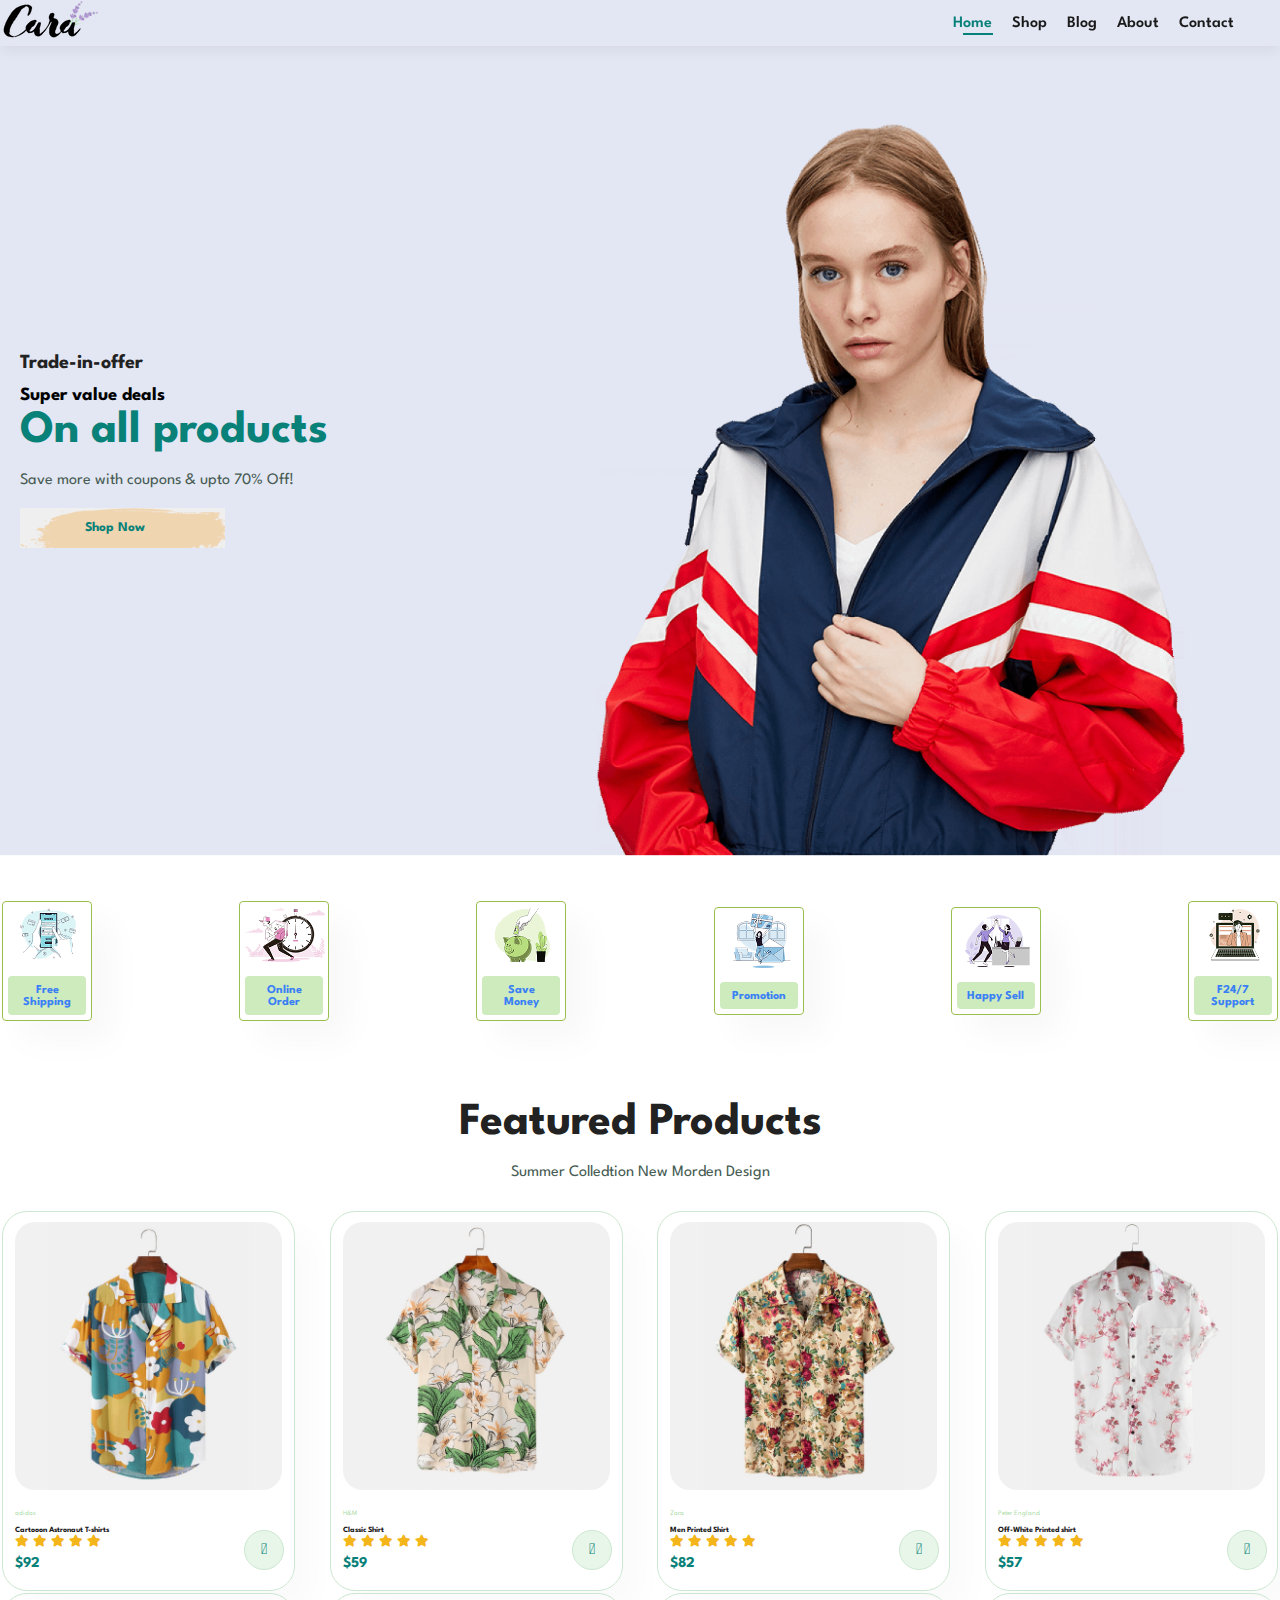
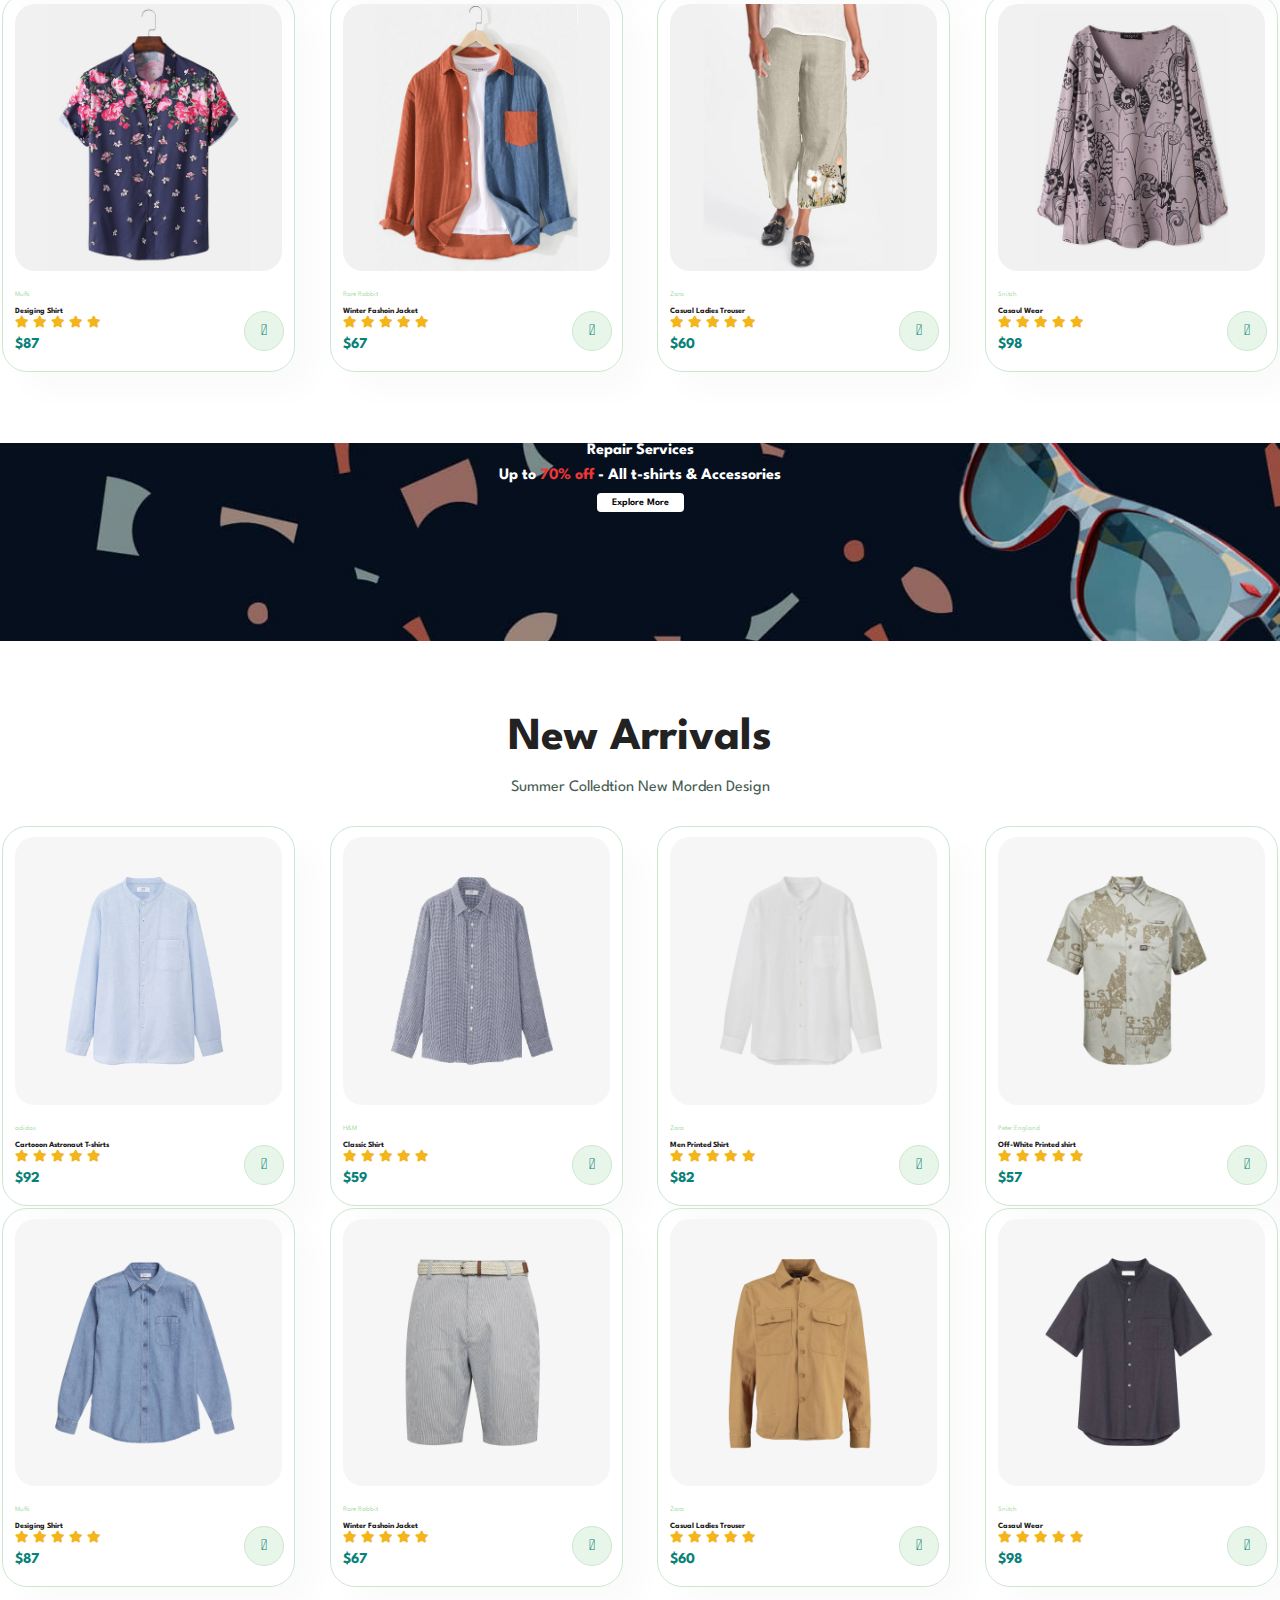
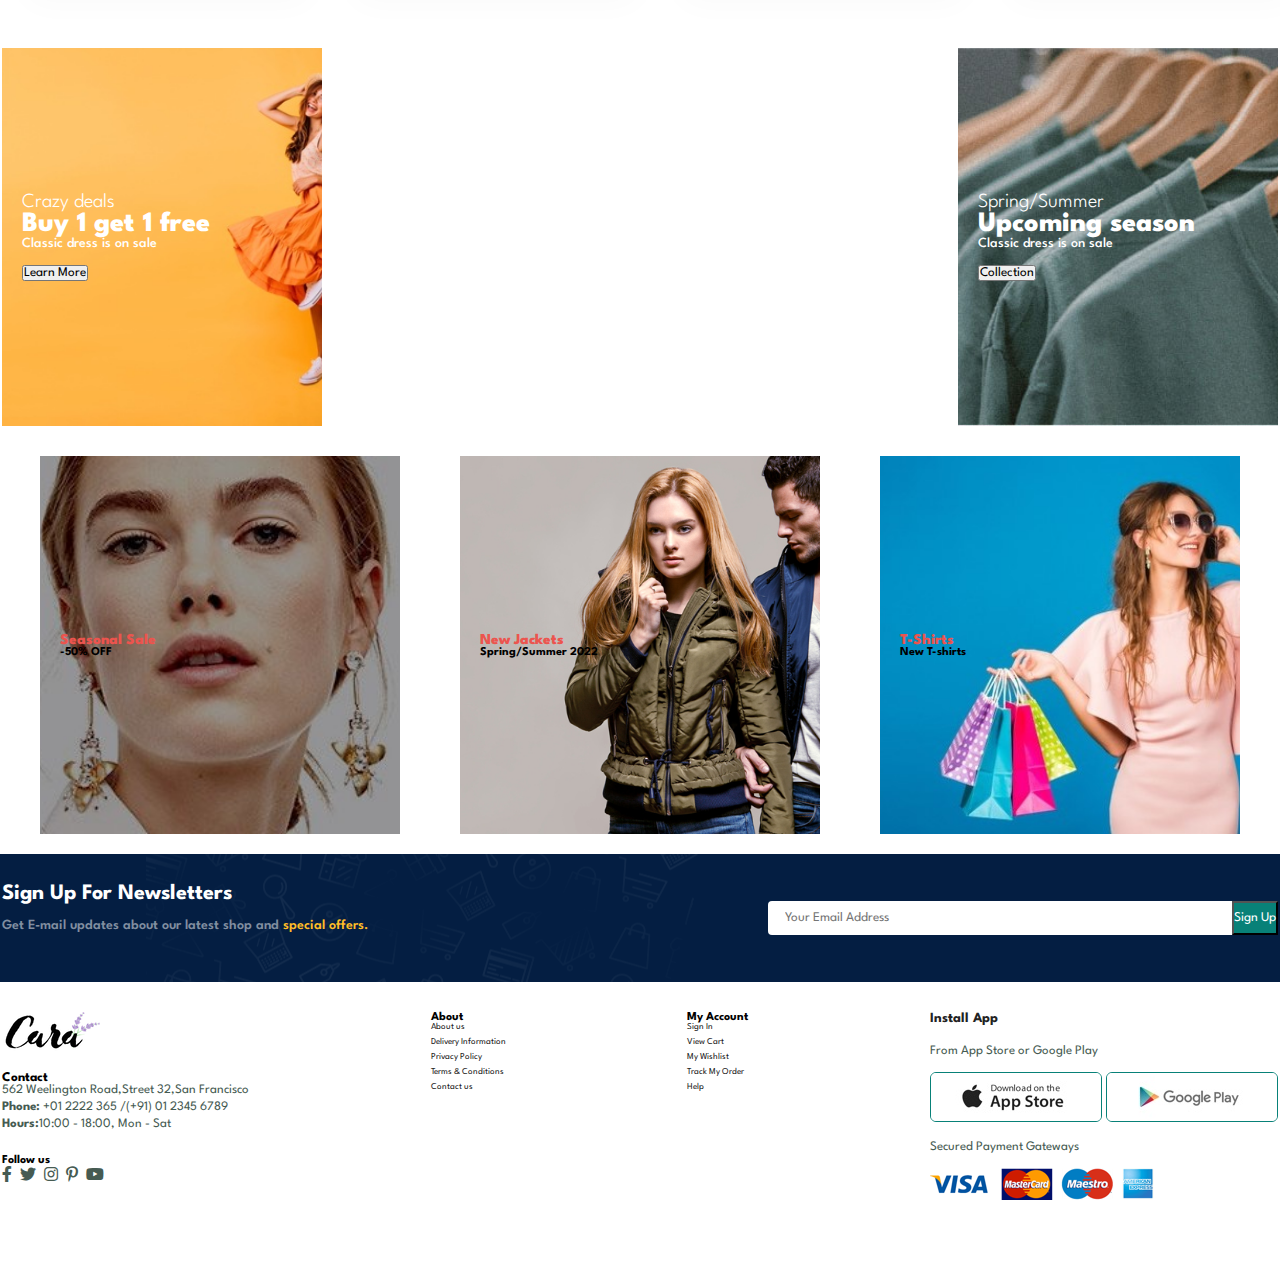
<file: index.html>
<!DOCTYPE html>
<html lang="en">

    <head>
        <meta charset="UTF-8">
        <meta http-equiv="X-UA-Compatible" content="IE=edge">
        <meta name="viewport" content="width=device-width, initial-scale=1.0">
        <title>Tech2etc Ecommerce Tutorial</title>
        <link rel="stylesheet" href="https://pro.fontawesome.com/releases/v5.10.0/css/all.css" />

        <link rel="stylesheet" href="style.css">
    </head>

    <body>

        <section id="header">
            <a href="#"><img src="img/logo.png" class="logo"</a>
            <div>
                <ul id="navbar" >
                    <li><a class="active" href="index.html">Home</a></li>
                    <li><a href="shop.html">Shop</a></li>
                    <li><a href="blog.html">Blog</a></li>
                    <li><a href="about.html">About</a></li>
                    <li><a href="contact.html">Contact</a></li>
                    <li id="lg-bag"><a href="cart.html"><i class="far fa-shopping-bag"></i></a></li>
                    <a href="#" id="close"><i class="far fa-times"></i></a>
                </ul>  
            </div>
            <div id="mobile">
                 
                <a href="cart.html"><i class="far fa-shopping-bag"></i></a>
                <i id="bar" class="fas fa-outdent"></i>
            </div>
        </section>

         <section id="Hero">
            <h4>Trade-in-offer</h4>
            <h3>Super value deals</h3>
            <h2>On all products</h2>
            <p>Save more with coupons & upto 70% Off!</p>
            <button>Shop Now</button>
         </section>

         <section id="feature" class="section-p1">
            <div class="fe-box">
                <img src="img/features/f1.png"alt="">
                <h6>Free Shipping</h6>
            </div>
            <div class="fe-box">
                <img src="img/features/f2.png"alt="">
                <h6>Online Order</h6>
            </div>
            <div class="fe-box">
                <img src="img/features/f3.png"alt="">
                <h6>Save Money</h6>
            </div>
            <div class="fe-box">
                <img src="img/features/f4.png"alt="">
                <h6>Promotion</h6>
            </div>
            <div class="fe-box">
                <img src="img/features/f5.png"alt="">
                <h6>Happy Sell</h6>
            </div>
            <div class="fe-box">
                <img src="img/features/f6.png"alt="">
                <h6>F24/7 Support</h6>
            </div>

            
         </section>

         <section id="product1" class="section-p1">
            <h2>Featured Products</h2>
            <p>Summer Colledtion New Morden Design</p>
            <div class="pro-container ">
                <div class="pro">
                    <img src ="img/Products/f1.jpg" alt="">
                    <div class="des">
                        <span>adidas</span>
                        <h5>Cartooon Astronaut T-shirts</h5>
                        <div class="star">
                            <i class ="fas fa-star"></i>
                            <i class ="fas fa-star"></i>
                            <i class ="fas fa-star"></i>
                            <i class ="fas fa-star"></i>
                            <i class ="fas fa-star"></i>
                        </div>
                        <h4>$92</h4>
                    </div>
                    <a href ="#"><i class="fal fa-shopping-cart cart"></i></a>
                </div>
                <div class="pro">
                    <img src ="img/Products/f2.jpg" alt="">
                    <div class="des">
                        <span>H&M</span>
                        <h5>Classic Shirt</h5>
                        <div class="star">
                            <i class ="fas fa-star"></i>
                            <i class ="fas fa-star"></i>
                            <i class ="fas fa-star"></i>
                            <i class ="fas fa-star"></i>
                            <i class ="fas fa-star"></i>
                        </div>
                        <h4>$59</h4>
                    </div>
                    <a href ="#"><i class="fal fa-shopping-cart cart"></i></a>
                </div>
                <div class="pro">
                    <img src ="img/Products/f3.jpg" alt="">
                    <div class="des">
                        <span>Zara</span>
                        <h5>Men Printed Shirt</h5>
                        <div class="star">
                            <i class ="fas fa-star"></i>
                            <i class ="fas fa-star"></i>
                            <i class ="fas fa-star"></i>
                            <i class ="fas fa-star"></i>
                            <i class ="fas fa-star"></i>
                        </div>
                        <h4>$82</h4>
                    </div>
                    <a href ="#"><i class="fal fa-shopping-cart cart"></i></a>
                </div>
                <div class="pro">
                    <img src ="img/Products/f4.jpg" alt="">
                    <div class="des">
                        <span>Peter England</span>
                        <h5>Off-White Printed shirt</h5>
                        <div class="star">
                            <i class ="fas fa-star"></i>
                            <i class ="fas fa-star"></i>
                            <i class ="fas fa-star"></i>
                            <i class ="fas fa-star"></i>
                            <i class ="fas fa-star"></i>
                        </div>
                        <h4>$57</h4>
                    </div>
                    <a href ="#"><i class="fal fa-shopping-cart cart"></i></a>
                </div>
                <div class="pro">
                    <img src ="img/Products/f5.jpg" alt="">
                    <div class="des">
                        <span>Mufti</span>
                        <h5>Desiging Shirt</h5>
                        <div class="star">
                            <i class ="fas fa-star"></i>
                            <i class ="fas fa-star"></i>
                            <i class ="fas fa-star"></i>
                            <i class ="fas fa-star"></i>
                            <i class ="fas fa-star"></i>
                        </div>
                        <h4>$87</h4>
                    </div>
                    <a href ="#"><i class="fal fa-shopping-cart cart"></i></a>
                </div>
                <div class="pro">
                    <img src ="img/Products/f6.jpg" alt="">
                    <div class="des">
                        <span>Rare Rabbit</span>
                        <h5>Winter Fashoin Jacket</h5>
                        <div class="star">
                            <i class ="fas fa-star"></i>
                            <i class ="fas fa-star"></i>
                            <i class ="fas fa-star"></i>
                            <i class ="fas fa-star"></i>
                            <i class ="fas fa-star"></i>
                        </div>
                        <h4>$67</h4>
                    </div>
                    <a href ="#"><i class="fal fa-shopping-cart cart"></i></a>
                </div>
                <div class="pro">
                    <img src ="img/Products/f7.jpg" alt="">
                    <div class="des">
                        <span>Zara</span>
                        <h5>Casual Ladies Trouser</h5>
                        <div class="star">
                            <i class ="fas fa-star"></i>
                            <i class ="fas fa-star"></i>
                            <i class ="fas fa-star"></i>
                            <i class ="fas fa-star"></i>
                            <i class ="fas fa-star"></i>
                        </div>
                        <h4>$60</h4>
                    </div>
                    <a href ="#"><i class="fal fa-shopping-cart cart"></i></a>
                </div>
                <div class="pro">
                    <img src ="img/Products/f8.jpg" alt="">
                    <div class="des">
                        <span>Snitch</span>
                        <h5>Casaul Wear</h5>
                        <div class="star">
                            <i class ="fas fa-star"></i>
                            <i class ="fas fa-star"></i>
                            <i class ="fas fa-star"></i>
                            <i class ="fas fa-star"></i>
                            <i class ="fas fa-star"></i>
                        </div>
                        <h4>$98</h4>
                    </div>
                    <a href ="#"><i class="fal fa-shopping-cart cart"></i></a>
                </div>
            </div> 
         </section>
         
         <section id="banner" class="section-m1">
            <h5>Repair Services</h5>
            <h3>Up to <span>70% off</span> - All t-shirts & Accessories </h3>
            <button class="normal">Explore More</button>
         </section>

         <section id="product1" class="section-p1">
            <h2>New Arrivals</h2>
            <p>Summer Colledtion New Morden Design</p>
            <div class="pro-container ">
                <div class="pro">
                    <img src ="img/Products/n1.jpg" alt="">
                    <div class="des">
                        <span>adidas</span>
                        <h5>Cartooon Astronaut T-shirts</h5>
                        <div class="star">
                            <i class ="fas fa-star"></i>
                            <i class ="fas fa-star"></i>
                            <i class ="fas fa-star"></i>
                            <i class ="fas fa-star"></i>
                            <i class ="fas fa-star"></i>
                        </div>
                        <h4>$92</h4>
                    </div>
                    <a href ="#"><i class="fal fa-shopping-cart cart"></i></a>
                </div>
                <div class="pro">
                    <img src ="img/Products/n2.jpg" alt="">
                    <div class="des">
                        <span>H&M</span>
                        <h5>Classic Shirt</h5>
                        <div class="star">
                            <i class ="fas fa-star"></i>
                            <i class ="fas fa-star"></i>
                            <i class ="fas fa-star"></i>
                            <i class ="fas fa-star"></i>
                            <i class ="fas fa-star"></i>
                        </div>
                        <h4>$59</h4>
                    </div>
                    <a href ="#"><i class="fal fa-shopping-cart cart"></i></a>
                </div>
                <div class="pro">
                    <img src ="img/Products/n3.jpg" alt="">
                    <div class="des">
                        <span>Zara</span>
                        <h5>Men Printed Shirt</h5>
                        <div class="star">
                            <i class ="fas fa-star"></i>
                            <i class ="fas fa-star"></i>
                            <i class ="fas fa-star"></i>
                            <i class ="fas fa-star"></i>
                            <i class ="fas fa-star"></i>
                        </div>
                        <h4>$82</h4>
                    </div>
                    <a href ="#"><i class="fal fa-shopping-cart cart"></i></a>
                </div>
                <div class="pro">
                    <img src ="img/Products/n4.jpg" alt="">
                    <div class="des">
                        <span>Peter England</span>
                        <h5>Off-White Printed shirt</h5>
                        <div class="star">
                            <i class ="fas fa-star"></i>
                            <i class ="fas fa-star"></i>
                            <i class ="fas fa-star"></i>
                            <i class ="fas fa-star"></i>
                            <i class ="fas fa-star"></i>
                        </div>
                        <h4>$57</h4>
                    </div>
                    <a href ="#"><i class="fal fa-shopping-cart cart"></i></a>
                </div>
                <div class="pro">
                    <img src ="img/Products/n5.jpg" alt="">
                    <div class="des">
                        <span>Mufti</span>
                        <h5>Desiging Shirt</h5>
                        <div class="star">
                            <i class ="fas fa-star"></i>
                            <i class ="fas fa-star"></i>
                            <i class ="fas fa-star"></i>
                            <i class ="fas fa-star"></i>
                            <i class ="fas fa-star"></i>
                        </div>
                        <h4>$87</h4>
                    </div>
                    <a href ="#"><i class="fal fa-shopping-cart cart"></i></a>
                </div>
                <div class="pro">
                    <img src ="img/Products/n6.jpg" alt="">
                    <div class="des">
                        <span>Rare Rabbit</span>
                        <h5>Winter Fashoin Jacket</h5>
                        <div class="star">
                            <i class ="fas fa-star"></i>
                            <i class ="fas fa-star"></i>
                            <i class ="fas fa-star"></i>
                            <i class ="fas fa-star"></i>
                            <i class ="fas fa-star"></i>
                        </div>
                        <h4>$67</h4>
                    </div>
                    <a href ="#"><i class="fal fa-shopping-cart cart"></i></a>
                </div>
                <div class="pro">
                    <img src ="img/Products/n7.jpg" alt="">
                    <div class="des">
                        <span>Zara</span>
                        <h5>Casual Ladies Trouser</h5>
                        <div class="star">
                            <i class ="fas fa-star"></i>
                            <i class ="fas fa-star"></i>
                            <i class ="fas fa-star"></i>
                            <i class ="fas fa-star"></i>
                            <i class ="fas fa-star"></i>
                        </div>
                        <h4>$60</h4>
                    </div>
                    <a href ="#"><i class="fal fa-shopping-cart cart"></i></a>
                </div>
                <div class="pro">
                    <img src ="img/Products/n8.jpg" alt="">
                    <div class="des">
                        <span>Snitch</span>
                        <h5>Casaul Wear</h5>
                        <div class="star">
                            <i class ="fas fa-star"></i>
                            <i class ="fas fa-star"></i>
                            <i class ="fas fa-star"></i>
                            <i class ="fas fa-star"></i>
                            <i class ="fas fa-star"></i>
                        </div>
                        <h4>$98</h4>
                    </div>
                    <a href ="#"><i class="fal fa-shopping-cart cart"></i></a>
                </div>
            </div> 
         </section>

        <section id="sm-banner" class="section-p1">
            <div class ="banner-box">
                <h6>Crazy deals</h6>
                <h5>Buy 1 get 1 free</h5>
                <span>Classic dress is on sale</span>
                <button class="white">Learn More</button>
            </div>
            <div class ="banner-box banner-box2">
                <h6>Spring/Summer</h6>
                <h5>Upcoming season</h5>
                <span>Classic dress is on sale</span>
                <button class="white">Collection</button>
            </div>
 
        </section>

        <section id="banner3">
            <div class="banner-box">
                <h5>Seasonal Sale</h5>
                <h6>-50% OFF</h6>
            </div>
            <div class="banner-box banner-box2">
                <h5>New Jackets</h5>
                <h6>Spring/Summer 2022</h6>
            </div>
            <div class="banner-box banner-box3">
                <h5>T-Shirts</h5>
                <h6>New T-shirts</h6>
            </div>
        </section>

        <section id="newsletter" class="section-p1" class="section-m1">
            <div class="newstext">
                <h6>Sign Up For Newsletters</h6>
                <p>Get E-mail updates about our latest shop and <span>special offers.</span></p>
            </div>
            <div class="form">
                 <input type="text" placeholder="Your Email Address">
                 <button>Sign Up</button>
            </div>
        </section>

        <footer class="section-p1">
            <div class="col">
                <img class="logo" src="img/logo.png" alt="">
                <h5>Contact</h5>
                <p>562 Weelington Road,Street 32,San Francisco</p>
                <p><strong>Phone:</strong> +01 2222 365 /(+91) 01 2345 6789</p>
                <p><strong>Hours:</strong>10:00 - 18:00, Mon - Sat</p>
                <div class="follow">
                    <h6>Follow us</h6>
                    <div class="icon">
                        <i class="fab fa-facebook-f"></i>
                        <i class="fab fa-twitter"></i>
                        <i class="fab fa-instagram"></i>
                        <i class="fab fa-pinterest-p"></i>
                        <i class="fab fa-youtube"></i>
                    </div>
                </div>
            </div>

            <div class="col">
                <h6>About</h6>
                <a href="#">About us</a>
                <a href="#">Delivery Information</a>
                <a href="#">Privacy Policy</a>
                <a href="#">Terms & Conditions</a>
                <a href="#">Contact us</a>
            </div>
            <div class="col">
                <h6>My Account</h6>
                <a href="#">Sign In</a>
                <a href="#">View Cart</a>
                <a href="#">My Wishlist</a>
                <a href="#">Track My Order</a>
                <a href="#">Help</a>
            </div>
            <div class="col install">
                <h4>Install App</h4>
                <p>From App Store or Google Play</p>
                <div class="row">
                    <img src="img/pay/app.jpg" alt="">
                    <img src="img/pay/play.jpg" alt="">
                </div>
                <p>Secured Payment Gateways</p>
                <img src="img/pay/pay.png" alt="">
            </div>
             
            </div>
        </footer>
 

        <script src="script.js"></script>
    </body>

</html>
</file>
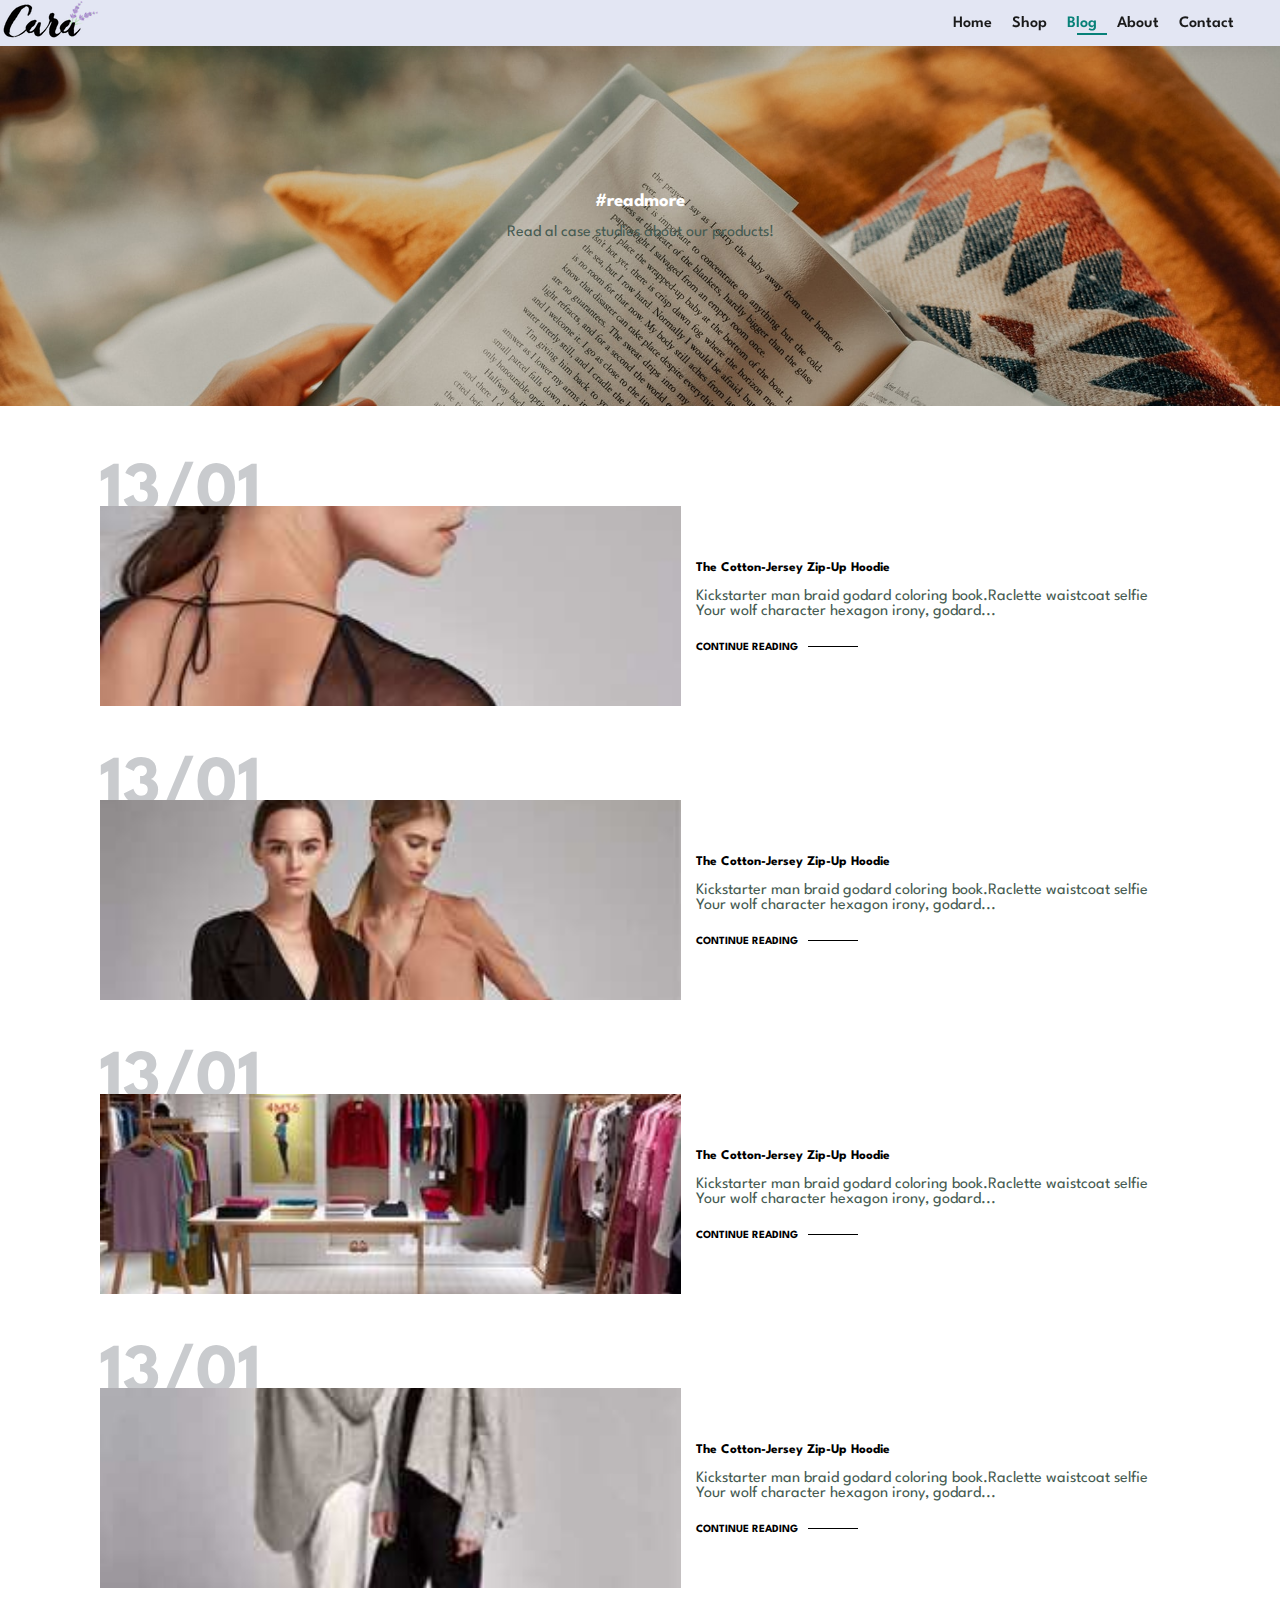
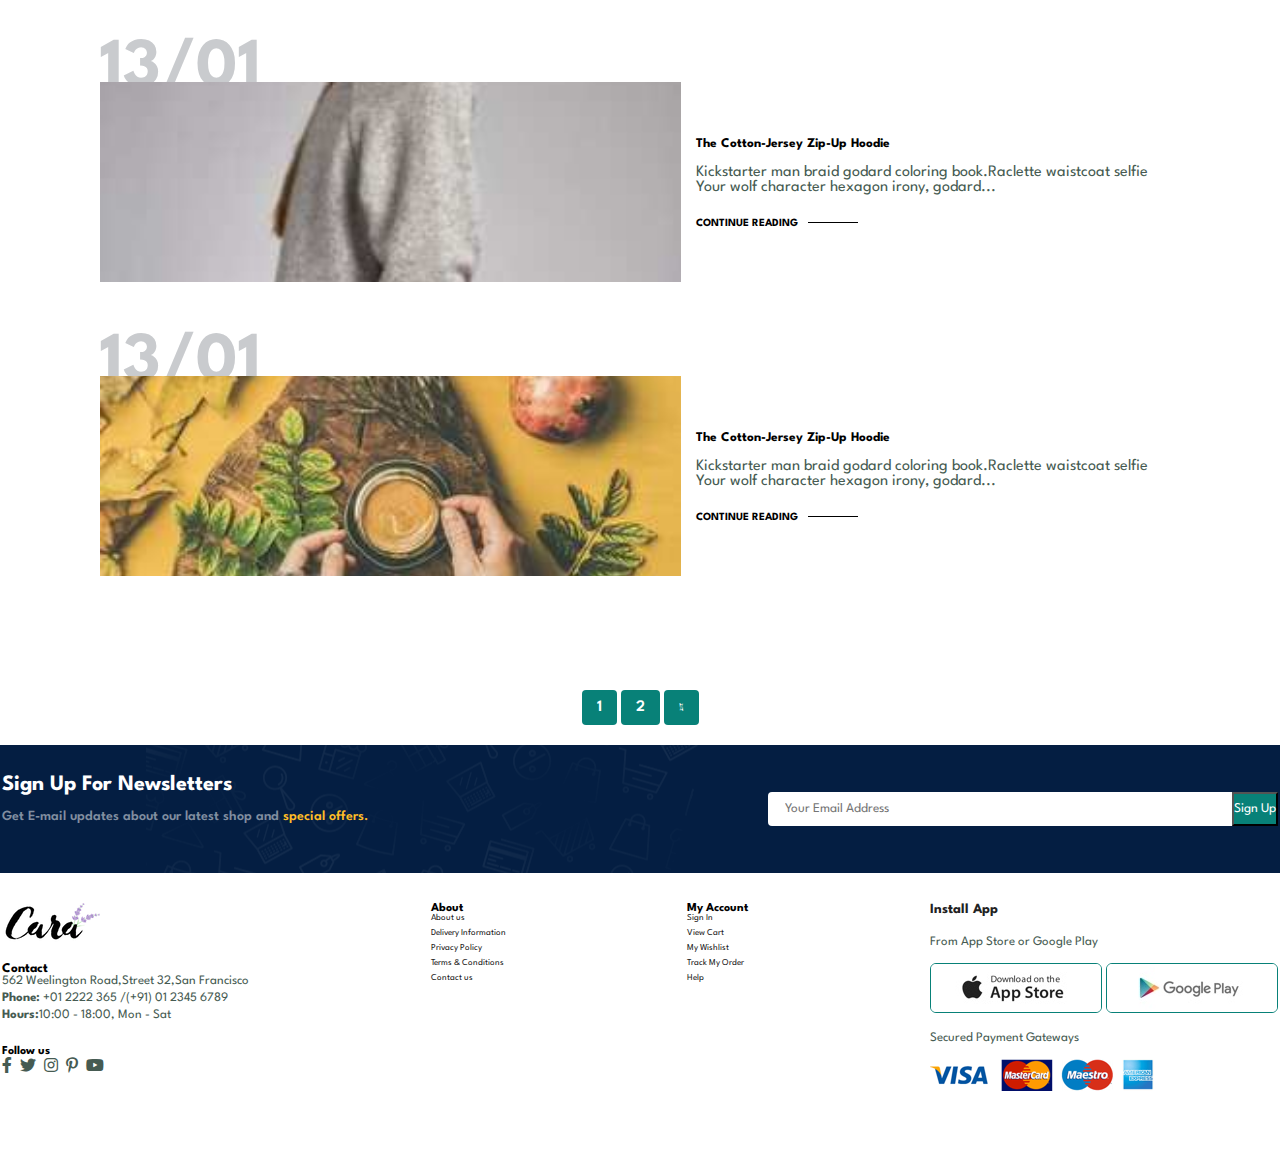
<file: blog.html>
<!DOCTYPE html>
<html lang="en">

    <head>
        <meta charset="UTF-8">
        <meta http-equiv="X-UA-Compatible" content="IE=edge">
        <meta name="viewport" content="width=device-width, initial-scale=1.0">
        <title>Tech2etc Ecommerce Tutorial</title>
        <link rel="stylesheet" href="https://pro.fontawesome.com/releases/v5.10.0/css/all.css" />

        <link rel="stylesheet" href="style.css">
    </head>

    <body>

        <section id="header">
            <a href="#"><img src="img/logo.png" class="logo"</a>
            <div>
                <ul id="navbar" >
                    <li><a href="index.html">Home</a></li>
                    <li><a href="shop.html">Shop</a></li>
                    <li><a class="active" href="blog.html">Blog</a></li>
                    <li><a href="about.html">About</a></li>
                    <li><a href="contact.html">Contact</a></li>
                    <li id="lg-bag"><a href="cart.html"><i class="far fa-shopping-bag"></i></a></li>
                    <a href="#" id="close"><i class="far fa-times"></i></a>
                </ul>  
            </div>
            <div id="mobile">
                 
                <a href="cart.html"><i class="far fa-shopping-bag"></i></a>
                <i id="bar" class="fas fa-outdent"></i>
            </div>
        </section>

         <section id="page-header" class="blog-header">
            
            <h3>#readmore</h3>
            
            <p>Read al case studies about our products!</p>
           
         </section>
        
         <section id = "blog">
            <div class = "blog-box">
                <div class="blog-img">
                    <img src="img/blog/b1.jpg" alt="">
                </div>
                <div class = "blog-details">
                    <h5>The Cotton-Jersey Zip-Up Hoodie</h5>
                    <p>Kickstarter man braid godard coloring book.Raclette waistcoat selfie Your
                        wolf character hexagon irony, godard...
                    </p>
                    <a href="#">CONTINUE READING</a>
                </div>
                <h2>13/01</h2>
            </div>
            <div class = "blog-box">
                <div class="blog-img">
                    <img src="img/blog/b2.jpg" alt="">
                </div>
                <div class = "blog-details">
                    <h5>The Cotton-Jersey Zip-Up Hoodie</h5>
                    <p>Kickstarter man braid godard coloring book.Raclette waistcoat selfie Your
                        wolf character hexagon irony, godard...
                    </p>
                    <a href="#">CONTINUE READING</a>
                </div>
                <h2>13/01</h2>
            </div>
            <div class = "blog-box">
                <div class="blog-img">
                    <img src="img/blog/b3.jpg" alt="">
                </div>
                <div class = "blog-details">
                    <h5>The Cotton-Jersey Zip-Up Hoodie</h5>
                    <p>Kickstarter man braid godard coloring book.Raclette waistcoat selfie Your
                        wolf character hexagon irony, godard...
                    </p>
                    <a href="#">CONTINUE READING</a>
                </div>
                <h2>13/01</h2>
            </div>
            <div class = "blog-box">
                <div class="blog-img">
                    <img src="img/blog/b4.jpg" alt="">
                </div>
                <div class = "blog-details">
                    <h5>The Cotton-Jersey Zip-Up Hoodie</h5>
                    <p>Kickstarter man braid godard coloring book.Raclette waistcoat selfie Your
                        wolf character hexagon irony, godard...
                    </p>
                    <a href="#">CONTINUE READING</a>
                </div>
                <h2>13/01</h2>
            </div>
            <div class = "blog-box">
                <div class="blog-img">
                    <img src="img/blog/b5.jpg" alt="">
                </div>
                <div class = "blog-details">
                    <h5>The Cotton-Jersey Zip-Up Hoodie</h5>
                    <p>Kickstarter man braid godard coloring book.Raclette waistcoat selfie Your
                        wolf character hexagon irony, godard...
                    </p>
                    <a href="#">CONTINUE READING</a>
                </div>
                <h2>13/01</h2>
            </div>
            <div class = "blog-box">
                <div class="blog-img">
                    <img src="img/blog/b6.jpg" alt="">
                </div>
                <div class = "blog-details">
                    <h5>The Cotton-Jersey Zip-Up Hoodie</h5>
                    <p>Kickstarter man braid godard coloring book.Raclette waistcoat selfie Your
                        wolf character hexagon irony, godard...
                    </p>
                    <a href="#">CONTINUE READING</a>
                </div>
                <h2>13/01</h2>
            </div>
         </section>
        
         <section id="pagination" class="section-p1">
            <a href="#">1</a>   
            <a href="#">2</a> 
            <a href="#"><i class="fal fa-long-arrow-alt-right"></i></a> 
         </section>

         

        <section id="newsletter" class="section-p1" class="section-m1">
            <div class="newstext">
                <h6>Sign Up For Newsletters</h6>
                <p>Get E-mail updates about our latest shop and <span>special offers.</span></p>
            </div>
            <div class="form">
                 <input type="text" placeholder="Your Email Address">
                 <button>Sign Up</button>
            </div>
        </section>

        <footer class="section-p1">
            <div class="col">
                <img class="logo" src="img/logo.png" alt="">
                <h5>Contact</h5>
                <p>562 Weelington Road,Street 32,San Francisco</p>
                <p><strong>Phone:</strong> +01 2222 365 /(+91) 01 2345 6789</p>
                <p><strong>Hours:</strong>10:00 - 18:00, Mon - Sat</p>
                <div class="follow">
                    <h6>Follow us</h6>
                    <div class="icon">
                        <i class="fab fa-facebook-f"></i>
                        <i class="fab fa-twitter"></i>
                        <i class="fab fa-instagram"></i>
                        <i class="fab fa-pinterest-p"></i>
                        <i class="fab fa-youtube"></i>
                    </div>
                </div>
            </div>

            <div class="col">
                <h6>About</h6>
                <a href="#">About us</a>
                <a href="#">Delivery Information</a>
                <a href="#">Privacy Policy</a>
                <a href="#">Terms & Conditions</a>
                <a href="#">Contact us</a>
            </div>
            <div class="col">
                <h6>My Account</h6>
                <a href="#">Sign In</a>
                <a href="#">View Cart</a>
                <a href="#">My Wishlist</a>
                <a href="#">Track My Order</a>
                <a href="#">Help</a>
            </div>
            <div class="col install">
                <h4>Install App</h4>
                <p>From App Store or Google Play</p>
                <div class="row">
                    <img src="img/pay/app.jpg" alt="">
                    <img src="img/pay/play.jpg" alt="">
                </div>
                <p>Secured Payment Gateways</p>
                <img src="img/pay/pay.png" alt="">
            </div>
             
            </div>
        </footer>
 

        <script src="script.js"></script>
    </body>

</html>
</file>
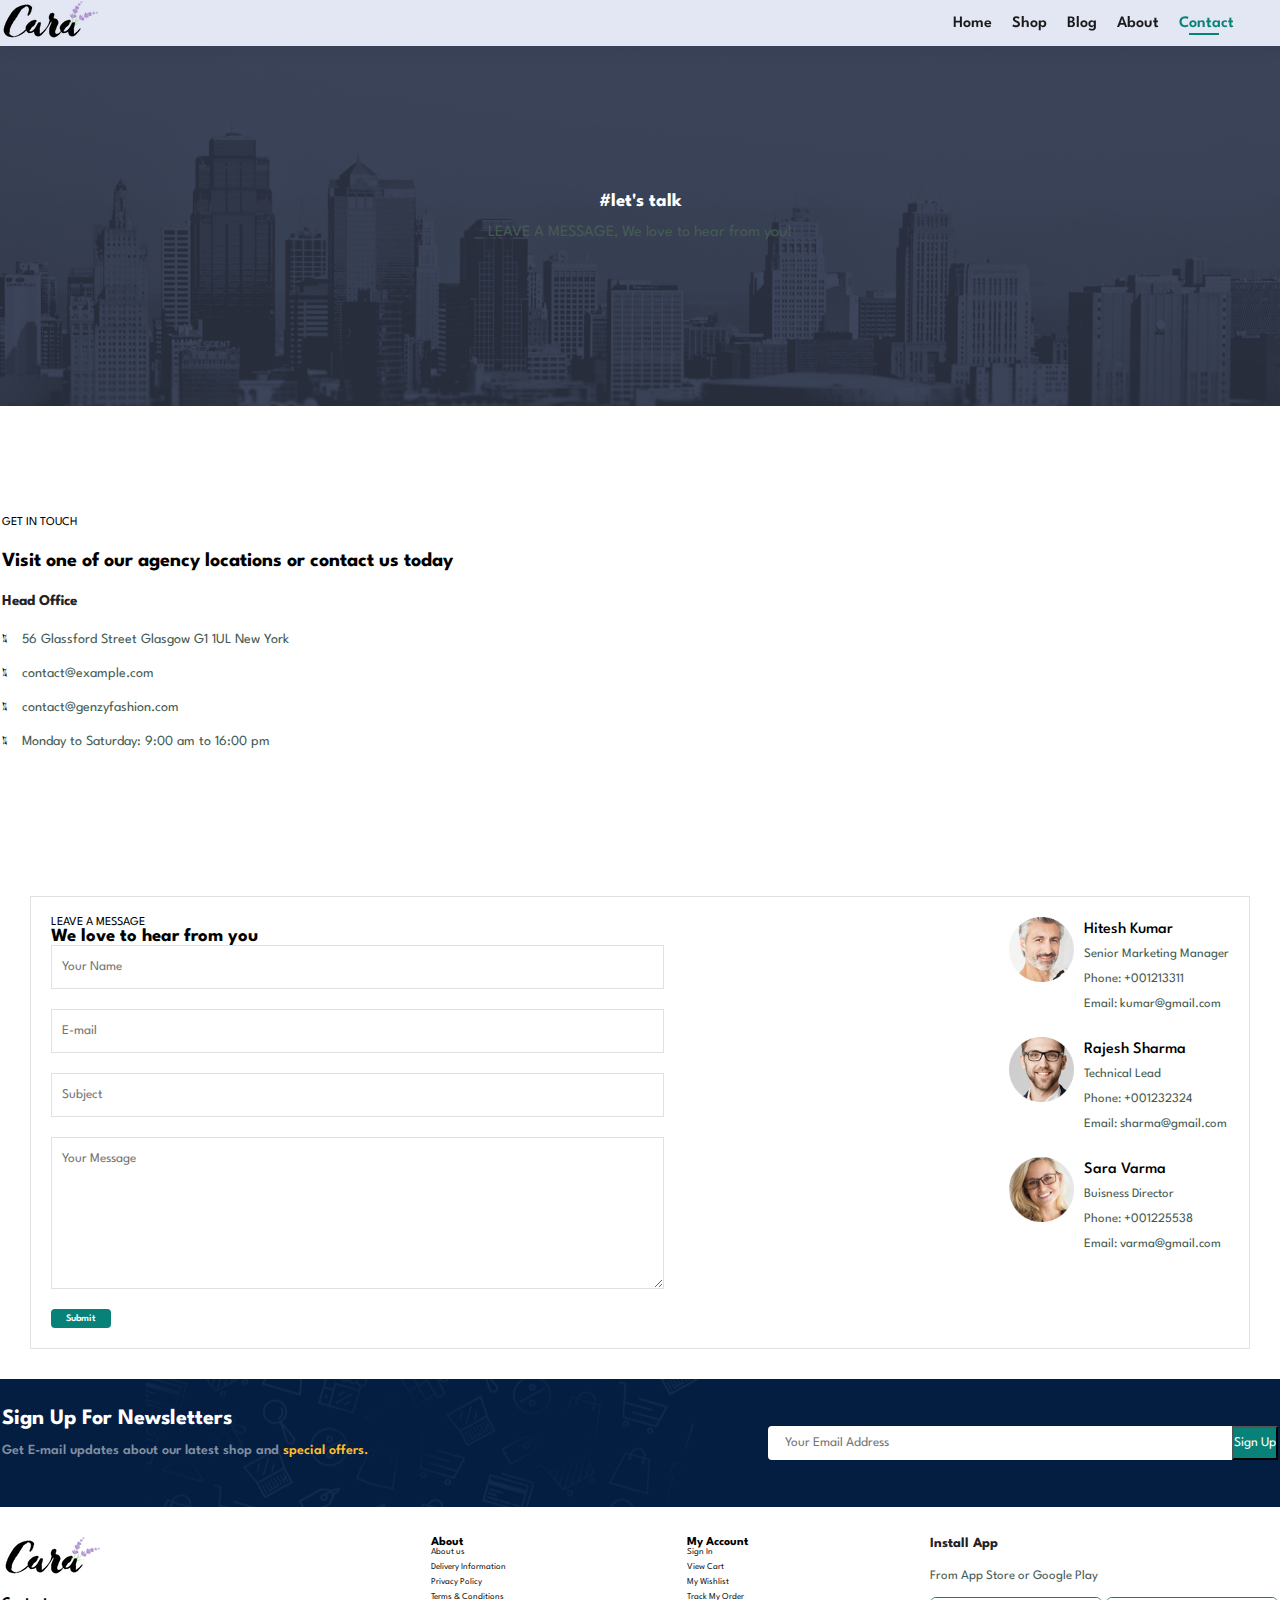
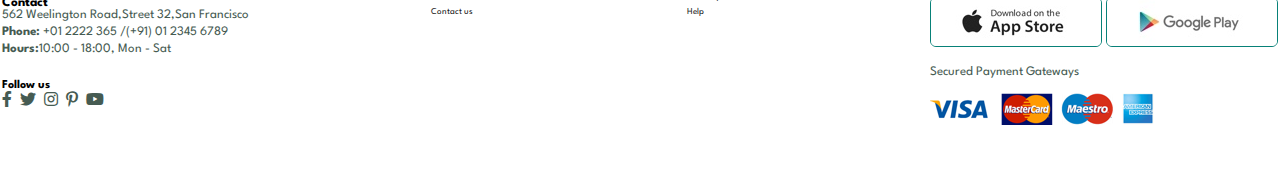
<file: contact.html>
<!DOCTYPE html>
<html lang="en">

    <head>
        <meta charset="UTF-8">
        <meta http-equiv="X-UA-Compatible" content="IE=edge">
        <meta name="viewport" content="width=device-width, initial-scale=1.0">
        <title>Tech2etc Ecommerce Tutorial</title>
        <link rel="stylesheet" href="https://pro.fontawesome.com/releases/v5.10.0/css/all.css" />

        <link rel="stylesheet" href="style.css">
    </head>

    <body>

        <section id="header">
            <a href="#"><img src="img/logo.png" class="logo"</a>
            <div>
                <ul id="navbar" >
                    <li><a href="index.html">Home</a></li>
                    <li><a href="shop.html">Shop</a></li>
                    <li><a href="blog.html">Blog</a></li>
                    <li><a  href="about.html">About</a></li>
                    <li><a class="active" href="contact.html">Contact</a></li>
                    <li id="lg-bag"><a href="cart.html"><i class="far fa-shopping-bag"></i></a></li>
                    <a href="#" id="close"><i class="far fa-times"></i></a>
                </ul>  
            </div>
            <div id="mobile">
                 
                <a href="cart.html"><i class="far fa-shopping-bag"></i></a>
                <i id="bar" class="fas fa-outdent"></i>
            </div>
        </section>

         <section id="page-header" class="about-header">
            
            <h3>#let's talk</h3>
            
            <p>LEAVE A MESSAGE, We love to hear from you!</p>
           
         </section>

        <section id="contact-details" class="section-p1">
            <div class="details">
                <span>GET IN TOUCH</span>
                <h3>Visit one of our agency locations or contact us today</h3>
                <h4>Head Office</h4>
                <div>
                    <li>
                        <i class="fal fa-map"></i>
                        <p>56 Glassford Street Glasgow G1 1UL New York</p>
                    </li>
                    <li>
                        <i class="fal fa-envelope"></i>
                        <p>contact@example.com</p>
                    </li>
                    <li>
                        <i class="fal fa-phone-alt"></i>
                        <p>contact@genzyfashion.com</p>
                    </li>
                    <li>
                        <i class="fal fa-clock"></i>
                        <p>Monday to Saturday: 9:00 am to 16:00 pm</p>
                    </li>
                </div>
            </div>
            <div class="map">
                <iframe src="https://www.google.com/maps/embed?pb=!1m18!1m12!1m3!1d3801.6102187317024!2d75.92023767468903!3d17.668610694643696!2m3!1f0!2f0!3f0!3m2!1i1024!2i768!4f13.1!3m3!1m2!1s0x3bc5da42cf5b6333%3A0xce43e421c82afed7!2sWalchand%20Institute%20of%20Technology!5e0!3m2!1sen!2sin!4v1737866398403!5m2!1sen!2sin" width="600" height="450" style="border:0;" allowfullscreen="" loading="lazy" referrerpolicy="no-referrer-when-downgrade"></iframe>
            </div>
        </section>

        <section id="form-details">
            <form action="">
                <span>LEAVE A MESSAGE</span>
                <h3>We love to hear from you</h3>
                <input type="text" placeholder="Your Name">
                <input type="text" placeholder="E-mail">
                <input type="text" placeholder="Subject">
                <textarea name="" cols="30" rows="10" placeholder="Your Message"></textarea>
                <button class="normal">Submit</button>
            </form>
            <div class="people">
                <div>
                    <img src="img/people/1.png" alt="">
                    <p><span>Hitesh Kumar</span>Senior Marketing Manager
                    <br> Phone: +001213311 <br>Email: kumar@gmail.com </p>
                </div>
                <div>
                    <img src="img/people/2.png" alt="">
                    <p><span>Rajesh Sharma</span>Technical Lead
                    <br> Phone: +001232324 <br>Email: sharma@gmail.com </p>
                </div>
                <div>
                    <img src="img/people/3.png" alt="">
                    <p><span>Sara Varma</span>Buisness Director
                    <br> Phone: +001225538 <br>Email: varma@gmail.com </p>
                </div>
            </div>
        </section>

         <section id="newsletter" class="section-p1" class="section-m1">
            <div class="newstext">
                <h6>Sign Up For Newsletters</h6>
                <p>Get E-mail updates about our latest shop and <span>special offers.</span></p>
            </div>
            <div class="form">
                 <input type="text" placeholder="Your Email Address">
                 <button>Sign Up</button>
            </div>
        </section>

         
        <footer class="section-p1">
            <div class="col">
                <img class="logo" src="img/logo.png" alt="">
                <h5>Contact</h5>
                <p>562 Weelington Road,Street 32,San Francisco</p>
                <p><strong>Phone:</strong> +01 2222 365 /(+91) 01 2345 6789</p>
                <p><strong>Hours:</strong>10:00 - 18:00, Mon - Sat</p>
                <div class="follow">
                    <h6>Follow us</h6>
                    <div class="icon">
                        <i class="fab fa-facebook-f"></i>
                        <i class="fab fa-twitter"></i>
                        <i class="fab fa-instagram"></i>
                        <i class="fab fa-pinterest-p"></i>
                        <i class="fab fa-youtube"></i>
                    </div>
                </div>
            </div>

            <div class="col">
                <h6>About</h6>
                <a href="#">About us</a>
                <a href="#">Delivery Information</a>
                <a href="#">Privacy Policy</a>
                <a href="#">Terms & Conditions</a>
                <a href="#">Contact us</a>
            </div>
            <div class="col">
                <h6>My Account</h6>
                <a href="#">Sign In</a>
                <a href="#">View Cart</a>
                <a href="#">My Wishlist</a>
                <a href="#">Track My Order</a>
                <a href="#">Help</a>
            </div>
            <div class="col install">
                <h4>Install App</h4>
                <p>From App Store or Google Play</p>
                <div class="row">
                    <img src="img/pay/app.jpg" alt="">
                    <img src="img/pay/play.jpg" alt="">
                </div>
                <p>Secured Payment Gateways</p>
                <img src="img/pay/pay.png" alt="">
            </div>
             
            </div>
        </footer>
 

        <script src="script.js"></script>
    </body>

</html>
</file>
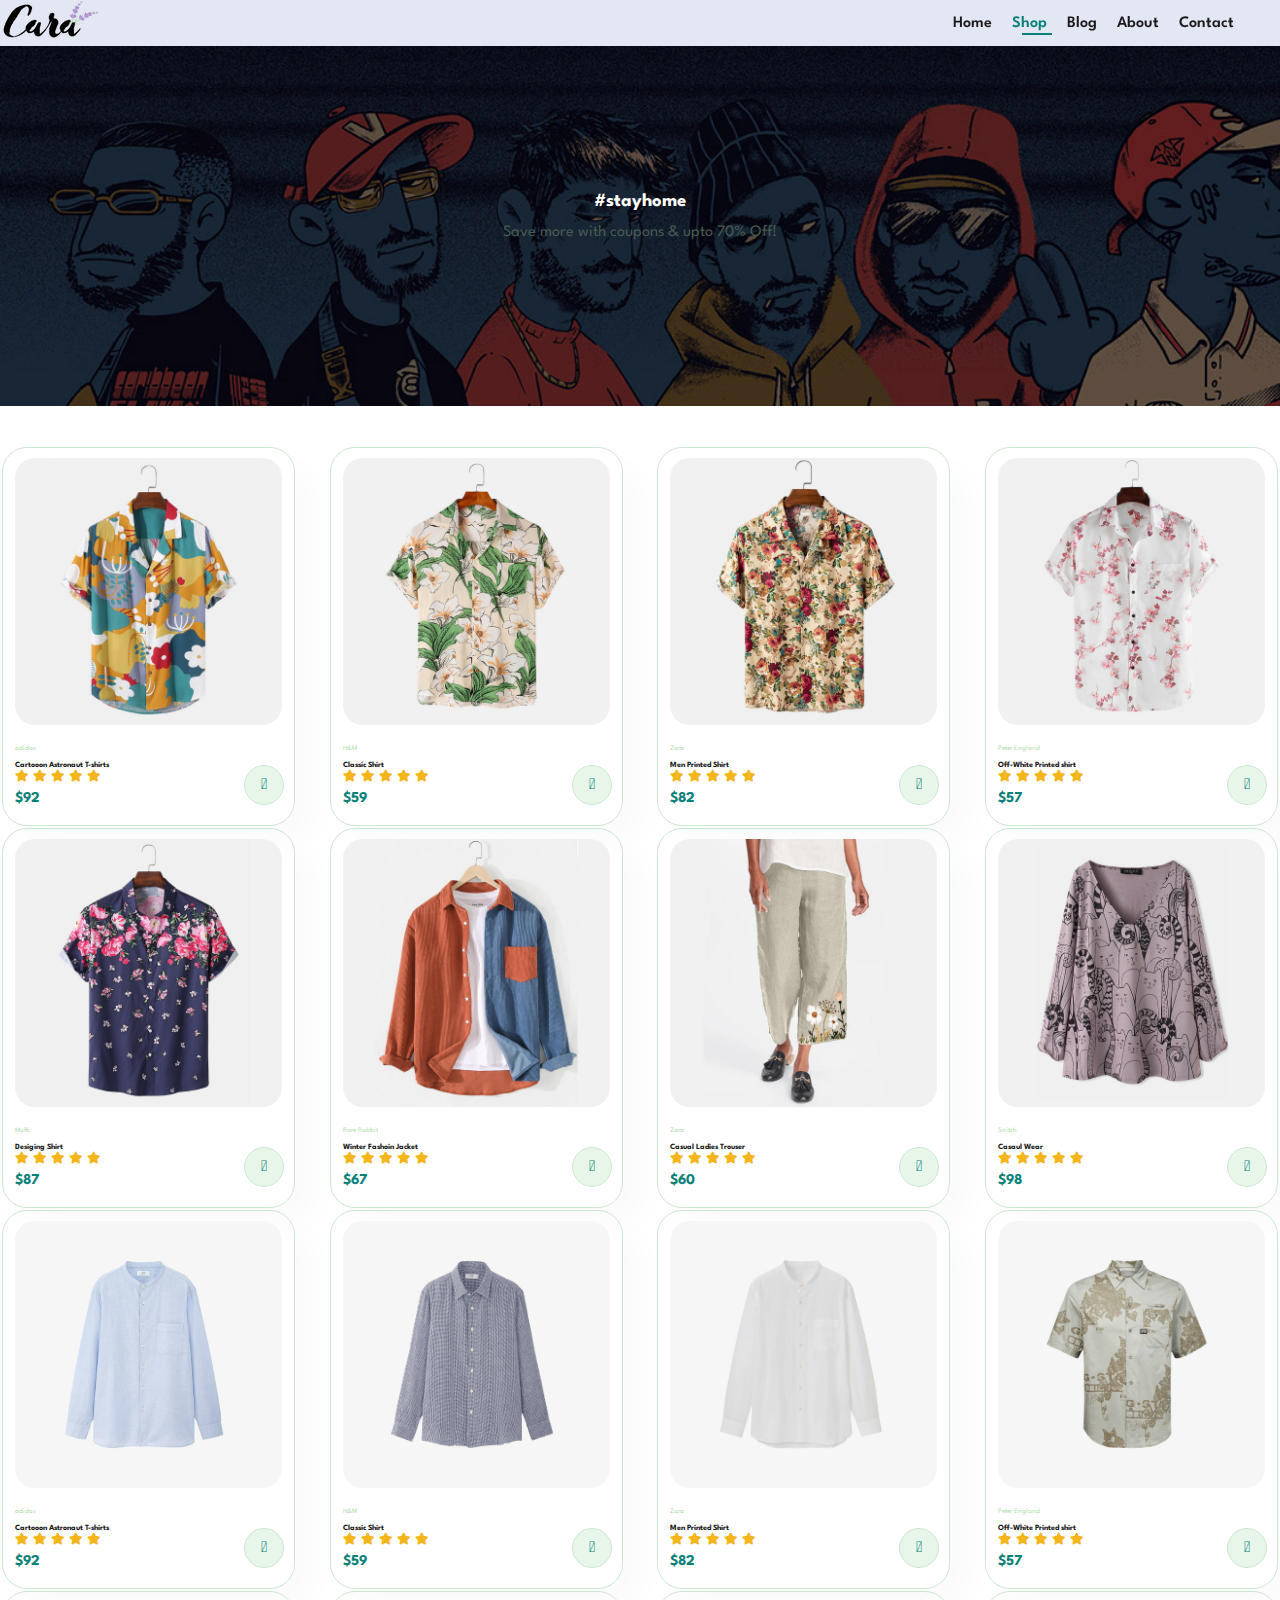
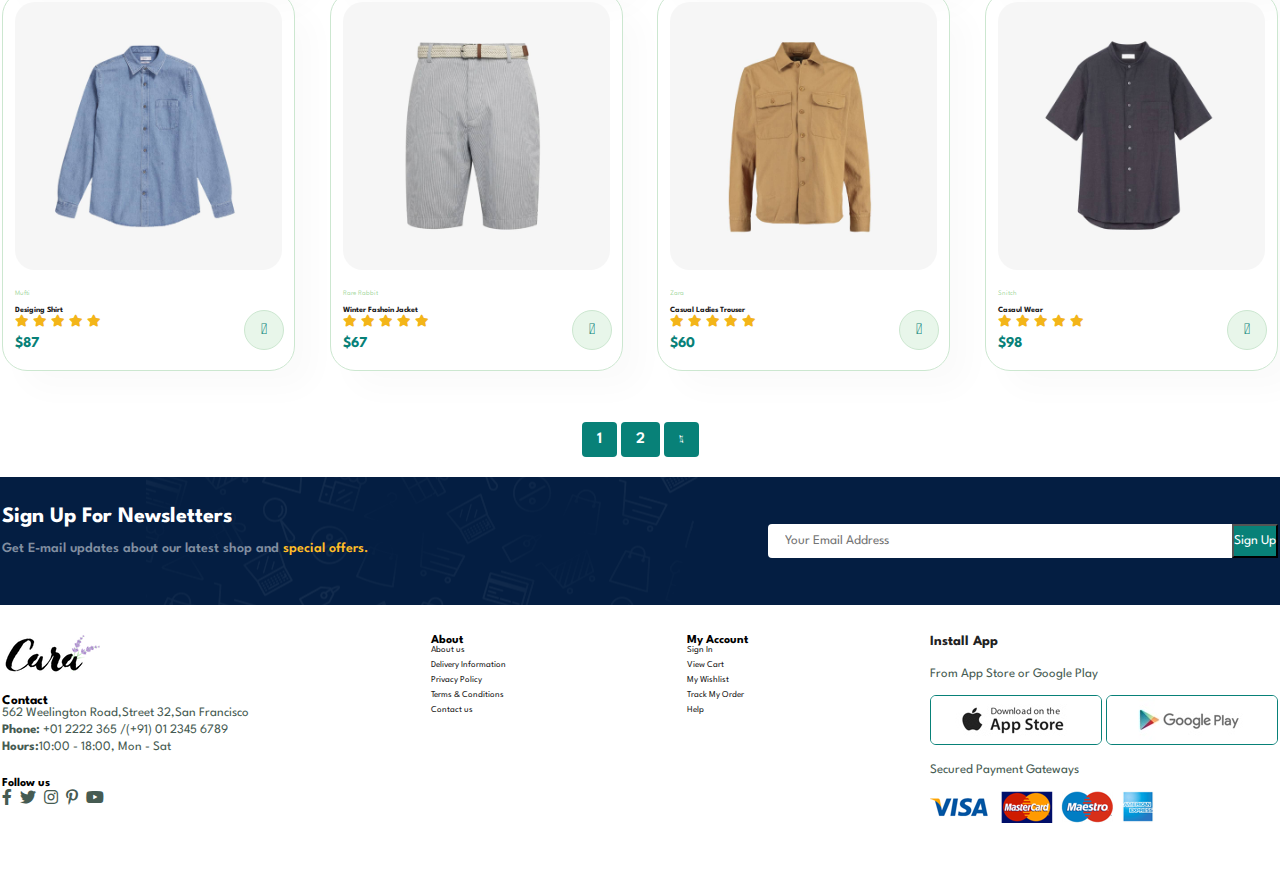
<file: shop.html>
<!DOCTYPE html>
<html lang="en">

    <head>
        <meta charset="UTF-8">
        <meta http-equiv="X-UA-Compatible" content="IE=edge">
        <meta name="viewport" content="width=device-width, initial-scale=1.0">
        <title>Tech2etc Ecommerce Tutorial</title>
        <link rel="stylesheet" href="https://pro.fontawesome.com/releases/v5.10.0/css/all.css" />

        <link rel="stylesheet" href="style.css">
    </head>

    <body>

        <section id="header">
            <a href="#"><img src="img/logo.png" class="logo"</a>
            <div>
                <ul id="navbar" >
                    <li><a href="index.html">Home</a></li>
                    <li><a class="active" href="shop.html">Shop</a></li>
                    <li><a href="blog.html">Blog</a></li>
                    <li><a href="about.html">About</a></li>
                    <li><a href="contact.html">Contact</a></li>
                    <li id="lg-bag"><a href="cart.html"><i class="far fa-shopping-bag"></i></a></li>
                    <a href="#" id="close"><i class="far fa-times"></i></a>
                </ul>  
            </div>
            <div id="mobile">
                 
                <a href="cart.html"><i class="far fa-shopping-bag"></i></a>
                <i id="bar" class="fas fa-outdent"></i>
            </div>
        </section>

         <section id="page-header">
            
            <h3>#stayhome</h3>
            
            <p>Save more with coupons & upto 70% Off!</p>
           
         </section>

         

         <section id="product1" class="section-p1">
           
            <div class="pro-container ">
                <div class="pro" onclick="window.location.href='sproduct.html';">
                    <img src ="img/Products/f1.jpg" alt="">
                    <div class="des">
                        <span>adidas</span>      
                        <h5>Cartooon Astronaut T-shirts</h5>
                        <div class="star">
                            <i class ="fas fa-star"></i>
                            <i class ="fas fa-star"></i>
                            <i class ="fas fa-star"></i>
                            <i class ="fas fa-star"></i>
                            <i class ="fas fa-star"></i>
                        </div>
                        <h4>$92</h4>
                    </div>
                    <a href ="#"><i class="fal fa-shopping-cart cart"></i></a>
                </div>
                <div class="pro" onclick="window.location.href='sproduct.html';">
                    <img src ="img/Products/f2.jpg" alt="">
                    <div class="des">
                        <span>H&M</span>
                        <h5>Classic Shirt</h5>
                        <div class="star">
                            <i class ="fas fa-star"></i>
                            <i class ="fas fa-star"></i>
                            <i class ="fas fa-star"></i>
                            <i class ="fas fa-star"></i>
                            <i class ="fas fa-star"></i>
                        </div>
                        <h4>$59</h4>
                    </div>
                    <a href ="#"><i class="fal fa-shopping-cart cart"></i></a>
                </div>
                <div class="pro" onclick="window.location.href='sproduct.html';">
                    <img src ="img/Products/f3.jpg" alt="">
                    <div class="des">
                        <span>Zara</span>
                        <h5>Men Printed Shirt</h5>
                        <div class="star">
                            <i class ="fas fa-star"></i>
                            <i class ="fas fa-star"></i>
                            <i class ="fas fa-star"></i>
                            <i class ="fas fa-star"></i>
                            <i class ="fas fa-star"></i>
                        </div>
                        <h4>$82</h4>
                    </div>
                    <a href ="#"><i class="fal fa-shopping-cart cart"></i></a>
                </div>
                <div class="pro" onclick="window.location.href='sproduct.html';">
                    <img src ="img/Products/f4.jpg" alt="">
                    <div class="des">
                        <span>Peter England</span>
                        <h5>Off-White Printed shirt</h5>
                        <div class="star">
                            <i class ="fas fa-star"></i>
                            <i class ="fas fa-star"></i>
                            <i class ="fas fa-star"></i>
                            <i class ="fas fa-star"></i>
                            <i class ="fas fa-star"></i>
                        </div>
                        <h4>$57</h4>
                    </div>
                    <a href ="#"><i class="fal fa-shopping-cart cart"></i></a>
                </div>
                <div class="pro">
                    <img src ="img/Products/f5.jpg" alt="">
                    <div class="des">
                        <span>Mufti</span>
                        <h5>Desiging Shirt</h5>
                        <div class="star">
                            <i class ="fas fa-star"></i>
                            <i class ="fas fa-star"></i>
                            <i class ="fas fa-star"></i>
                            <i class ="fas fa-star"></i>
                            <i class ="fas fa-star"></i>
                        </div>
                        <h4>$87</h4>
                    </div>
                    <a href ="#"><i class="fal fa-shopping-cart cart"></i></a>
                </div>
                <div class="pro">
                    <img src ="img/Products/f6.jpg" alt="">
                    <div class="des">
                        <span>Rare Rabbit</span>
                        <h5>Winter Fashoin Jacket</h5>
                        <div class="star">
                            <i class ="fas fa-star"></i>
                            <i class ="fas fa-star"></i>
                            <i class ="fas fa-star"></i>
                            <i class ="fas fa-star"></i>
                            <i class ="fas fa-star"></i>
                        </div>
                        <h4>$67</h4>
                    </div>
                    <a href ="#"><i class="fal fa-shopping-cart cart"></i></a>
                </div>
                <div class="pro">
                    <img src ="img/Products/f7.jpg" alt="">
                    <div class="des">
                        <span>Zara</span>
                        <h5>Casual Ladies Trouser</h5>
                        <div class="star">
                            <i class ="fas fa-star"></i>
                            <i class ="fas fa-star"></i>
                            <i class ="fas fa-star"></i>
                            <i class ="fas fa-star"></i>
                            <i class ="fas fa-star"></i>
                        </div>
                        <h4>$60</h4>
                    </div>
                    <a href ="#"><i class="fal fa-shopping-cart cart"></i></a>
                </div>
                <div class="pro">
                    <img src ="img/Products/f8.jpg" alt="">
                    <div class="des">
                        <span>Snitch</span>
                        <h5>Casaul Wear</h5>
                        <div class="star">
                            <i class ="fas fa-star"></i>
                            <i class ="fas fa-star"></i>
                            <i class ="fas fa-star"></i>
                            <i class ="fas fa-star"></i>
                            <i class ="fas fa-star"></i>
                        </div>
                        <h4>$98</h4>
                    </div>
                    <a href ="#"><i class="fal fa-shopping-cart cart"></i></a>
                </div>
          
         
        

         
                <div class="pro">
                    <img src ="img/Products/n1.jpg" alt="">
                    <div class="des">
                        <span>adidas</span>
                        <h5>Cartooon Astronaut T-shirts</h5>
                        <div class="star">
                            <i class ="fas fa-star"></i>
                            <i class ="fas fa-star"></i>
                            <i class ="fas fa-star"></i>
                            <i class ="fas fa-star"></i>
                            <i class ="fas fa-star"></i>
                        </div>
                        <h4>$92</h4>
                    </div>
                    <a href ="#"><i class="fal fa-shopping-cart cart"></i></a>
                </div>
                <div class="pro">
                    <img src ="img/Products/n2.jpg" alt="">
                    <div class="des">
                        <span>H&M</span>
                        <h5>Classic Shirt</h5>
                        <div class="star">
                            <i class ="fas fa-star"></i>
                            <i class ="fas fa-star"></i>
                            <i class ="fas fa-star"></i>
                            <i class ="fas fa-star"></i>
                            <i class ="fas fa-star"></i>
                        </div>
                        <h4>$59</h4>
                    </div>
                    <a href ="#"><i class="fal fa-shopping-cart cart"></i></a>
                </div>
                <div class="pro">
                    <img src ="img/Products/n3.jpg" alt="">
                    <div class="des">
                        <span>Zara</span>
                        <h5>Men Printed Shirt</h5>
                        <div class="star">
                            <i class ="fas fa-star"></i>
                            <i class ="fas fa-star"></i>
                            <i class ="fas fa-star"></i>
                            <i class ="fas fa-star"></i>
                            <i class ="fas fa-star"></i>
                        </div>
                        <h4>$82</h4>
                    </div>
                    <a href ="#"><i class="fal fa-shopping-cart cart"></i></a>
                </div>
                <div class="pro">
                    <img src ="img/Products/n4.jpg" alt="">
                    <div class="des">
                        <span>Peter England</span>
                        <h5>Off-White Printed shirt</h5>
                        <div class="star">
                            <i class ="fas fa-star"></i>
                            <i class ="fas fa-star"></i>
                            <i class ="fas fa-star"></i>
                            <i class ="fas fa-star"></i>
                            <i class ="fas fa-star"></i>
                        </div>
                        <h4>$57</h4>
                    </div>
                    <a href ="#"><i class="fal fa-shopping-cart cart"></i></a>
                </div>
                <div class="pro">
                    <img src ="img/Products/n5.jpg" alt="">
                    <div class="des">
                        <span>Mufti</span>
                        <h5>Desiging Shirt</h5>
                        <div class="star">
                            <i class ="fas fa-star"></i>
                            <i class ="fas fa-star"></i>
                            <i class ="fas fa-star"></i>
                            <i class ="fas fa-star"></i>
                            <i class ="fas fa-star"></i>
                        </div>
                        <h4>$87</h4>
                    </div>
                    <a href ="#"><i class="fal fa-shopping-cart cart"></i></a>
                </div>
                <div class="pro">
                    <img src ="img/Products/n6.jpg" alt="">
                    <div class="des">
                        <span>Rare Rabbit</span>
                        <h5>Winter Fashoin Jacket</h5>
                        <div class="star">
                            <i class ="fas fa-star"></i>
                            <i class ="fas fa-star"></i>
                            <i class ="fas fa-star"></i>
                            <i class ="fas fa-star"></i>
                            <i class ="fas fa-star"></i>
                        </div>
                        <h4>$67</h4>
                    </div>
                    <a href ="#"><i class="fal fa-shopping-cart cart"></i></a>
                </div>
                <div class="pro">
                    <img src ="img/Products/n7.jpg" alt="">
                    <div class="des">
                        <span>Zara</span>
                        <h5>Casual Ladies Trouser</h5>
                        <div class="star">
                            <i class ="fas fa-star"></i>
                            <i class ="fas fa-star"></i>
                            <i class ="fas fa-star"></i>
                            <i class ="fas fa-star"></i>
                            <i class ="fas fa-star"></i>
                        </div>
                        <h4>$60</h4>
                    </div>
                    <a href ="#"><i class="fal fa-shopping-cart cart"></i></a>
                </div>
                <div class="pro">
                    <img src ="img/Products/n8.jpg" alt="">
                    <div class="des">
                        <span>Snitch</span>
                        <h5>Casaul Wear</h5>
                        <div class="star">
                            <i class ="fas fa-star"></i>
                            <i class ="fas fa-star"></i>
                            <i class ="fas fa-star"></i>
                            <i class ="fas fa-star"></i>
                            <i class ="fas fa-star"></i>
                        </div>
                        <h4>$98</h4>
                    </div>
                    <a href ="#"><i class="fal fa-shopping-cart cart"></i></a>
                </div>
            </div> 
         </section>
        
         <section id="pagination" class="section-p1">
            <a href="#">1</a>   
            <a href="#">2</a> 
            <a href="#"><i class="fal fa-long-arrow-alt-right"></i></a> 
         </section>

         

        <section id="newsletter" class="section-p1" class="section-m1">
            <div class="newstext">
                <h6>Sign Up For Newsletters</h6>
                <p>Get E-mail updates about our latest shop and <span>special offers.</span></p>
            </div>
            <div class="form">
                 <input type="text" placeholder="Your Email Address">
                 <button>Sign Up</button>
            </div>
        </section>

        <footer class="section-p1">
            <div class="col">
                <img class="logo" src="img/logo.png" alt="">
                <h5>Contact</h5>
                <p>562 Weelington Road,Street 32,San Francisco</p>
                <p><strong>Phone:</strong> +01 2222 365 /(+91) 01 2345 6789</p>
                <p><strong>Hours:</strong>10:00 - 18:00, Mon - Sat</p>
                <div class="follow">
                    <h6>Follow us</h6>
                    <div class="icon">
                        <i class="fab fa-facebook-f"></i>
                        <i class="fab fa-twitter"></i>
                        <i class="fab fa-instagram"></i>
                        <i class="fab fa-pinterest-p"></i>
                        <i class="fab fa-youtube"></i>
                    </div>
                </div>
            </div>

            <div class="col">
                <h6>About</h6>
                <a href="#">About us</a>
                <a href="#">Delivery Information</a>
                <a href="#">Privacy Policy</a>
                <a href="#">Terms & Conditions</a>
                <a href="#">Contact us</a>
            </div>
            <div class="col">
                <h6>My Account</h6>
                <a href="#">Sign In</a>
                <a href="#">View Cart</a>
                <a href="#">My Wishlist</a>
                <a href="#">Track My Order</a>
                <a href="#">Help</a>
            </div>
            <div class="col install">
                <h4>Install App</h4>
                <p>From App Store or Google Play</p>
                <div class="row">
                    <img src="img/pay/app.jpg" alt="">
                    <img src="img/pay/play.jpg" alt="">
                </div>
                <p>Secured Payment Gateways</p>
                <img src="img/pay/pay.png" alt="">
            </div>
             
            </div>
        </footer>
 

        <script src="script.js"></script>
    </body>

</html>
</file>
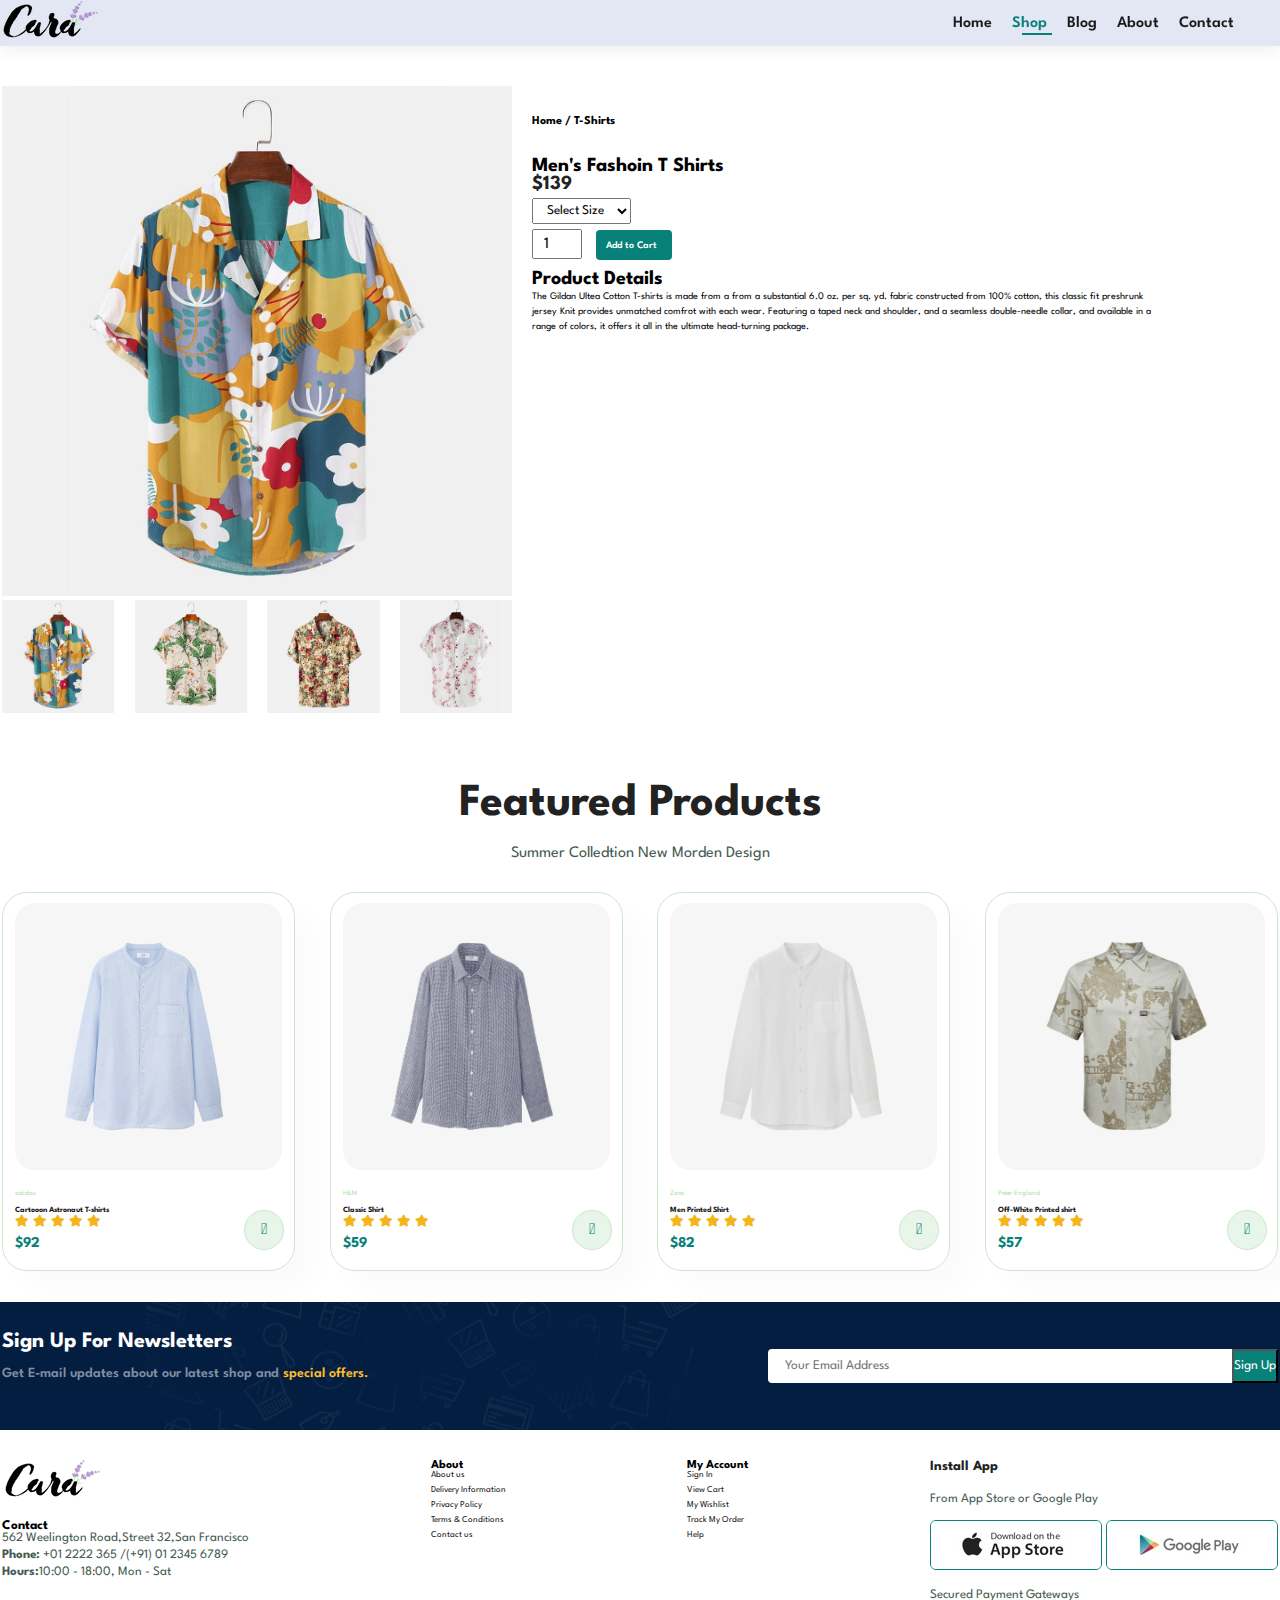
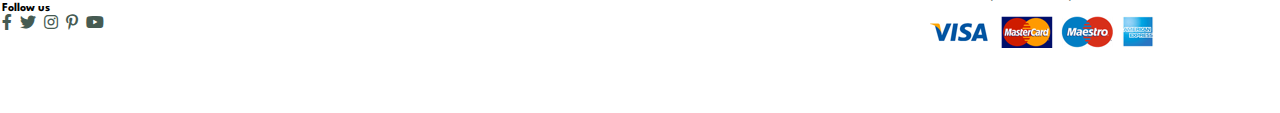
<file: sproduct.html>
<!DOCTYPE html>
<html lang="en">

    <head>
        <meta charset="UTF-8">
        <meta http-equiv="X-UA-Compatible" content="IE=edge">
        <meta name="viewport" content="width=device-width, initial-scale=1.0">
        <title>Tech2etc Ecommerce Tutorial</title>
        <link rel="stylesheet" href="https://pro.fontawesome.com/releases/v5.10.0/css/all.css" />

        <link rel="stylesheet" href="style.css">
    </head>

    <body>

        <section id="header">
            <a href="#"><img src="img/logo.png" class="logo"</a>
            <div>
                <ul id="navbar" >
                    <li><a href="index.html">Home</a></li>
                    <li><a class="active" href="shop.html">Shop</a></li>
                    <li><a href="blog.html">Blog</a></li>
                    <li><a href="about.html">About</a></li>
                    <li><a href="contact.html">Contact</a></li>
                    <li id="lg-bag"><a href="cart.html"><i class="far fa-shopping-bag"></i></a></li>
                    <a href="#" id="close"><i class="far fa-times"></i></a>
                </ul>  
            </div>
            <div id="mobile">
                 
                <a href="cart.html"><i class="far fa-shopping-bag"></i></a>
                <i id="bar" class="fas fa-outdent"></i>
            </div>
        </section>

        <section id="prodetails" class="section-p1">
            <div class="single-pro-image">
                <img src="img/Products/f1.jpg" width="100%" id="MainImg" alt="">
                
                <div class="small-img-group">
                    <div class="small-img-col">
                        <img src="img/Products/f1.jpg" width="100%" class="small-img" alt="">
                    </div>
                    <div class="small-img-col">
                        <img src="img/Products/f2.jpg" width="100%" class="small-img" alt="">
                    </div>
                    <div class="small-img-col">
                        <img src="img/Products/f3.jpg" width="100%" class="small-img" alt="">
                    </div>
                    <div class="small-img-col">
                        <img src="img/Products/f4.jpg" width="100%" class="small-img" alt="">
                    </div>
                </div>
            </div>

            <div class="single-pro-details">
                <h6>Home / T-Shirts</h6>
                <h5>Men's Fashoin T Shirts</h5>
                <h4>$139</h4>
                <select>
                    <option>Select Size</option>
                    <option>XL</option>
                    <option>XXL</option>
                    <option>Small</option>
                    <option>Large</option>
                </select>
                <input type="number" value="1">
                <button class="normal">Add to Cart</button>
                <h5>Product Details</h5>
                <span>The Gildan Ultea Cotton T-shirts is made from a from a substantial 6.0 oz. per
                     sq. yd. fabric constructed from 100% cotton, this classic fit preshrunk jersey
                     Knit provides unmatched comfrot with each wear. Featuring a taped neck and
                     shoulder, and a seamless double-needle collar, and available in a range of colors,
                     it offers it all in the ultimate head-turning package.  

                </span>
            </div>
        </section>
        
        <section id="product1" class="section-p1">
            <h2>Featured Products</h2>
            <p>Summer Colledtion New Morden Design</p>
            <div class="pro-container ">
                <div class="pro">
                    <img src ="img/Products/n1.jpg" alt="">
                    <div class="des">
                        <span>adidas</span>
                        <h5>Cartooon Astronaut T-shirts</h5>
                        <div class="star">
                            <i class ="fas fa-star"></i>
                            <i class ="fas fa-star"></i>
                            <i class ="fas fa-star"></i>
                            <i class ="fas fa-star"></i>
                            <i class ="fas fa-star"></i>
                        </div>
                        <h4>$92</h4>
                    </div>
                    <a href ="#"><i class="fal fa-shopping-cart cart"></i></a>
                </div>
                <div class="pro">
                    <img src ="img/Products/n2.jpg" alt="">
                    <div class="des">
                        <span>H&M</span>
                        <h5>Classic Shirt</h5>
                        <div class="star">
                            <i class ="fas fa-star"></i>
                            <i class ="fas fa-star"></i>
                            <i class ="fas fa-star"></i>
                            <i class ="fas fa-star"></i>
                            <i class ="fas fa-star"></i>
                        </div>
                        <h4>$59</h4>
                    </div>
                    <a href ="#"><i class="fal fa-shopping-cart cart"></i></a>
                </div>
                <div class="pro">
                    <img src ="img/Products/n3.jpg" alt="">
                    <div class="des">
                        <span>Zara</span>
                        <h5>Men Printed Shirt</h5>
                        <div class="star">
                            <i class ="fas fa-star"></i>
                            <i class ="fas fa-star"></i>
                            <i class ="fas fa-star"></i>
                            <i class ="fas fa-star"></i>
                            <i class ="fas fa-star"></i>
                        </div>
                        <h4>$82</h4>
                    </div>
                    <a href ="#"><i class="fal fa-shopping-cart cart"></i></a>
                </div>
                <div class="pro">
                    <img src ="img/Products/n4.jpg" alt="">
                    <div class="des">
                        <span>Peter England</span>
                        <h5>Off-White Printed shirt</h5>
                        <div class="star">
                            <i class ="fas fa-star"></i>
                            <i class ="fas fa-star"></i>
                            <i class ="fas fa-star"></i>
                            <i class ="fas fa-star"></i>
                            <i class ="fas fa-star"></i>
                        </div>
                        <h4>$57</h4>
                    </div>
                    <a href ="#"><i class="fal fa-shopping-cart cart"></i></a>
                </div>
 
            </div> 
         </section>

         

        <section id="newsletter" class="section-p1" class="section-m1">
            <div class="newstext">
                <h6>Sign Up For Newsletters</h6>
                <p>Get E-mail updates about our latest shop and <span>special offers.</span></p>
            </div>
            <div class="form">
                 <input type="text" placeholder="Your Email Address">
                 <button>Sign Up</button>
            </div>
        </section>

        <footer class="section-p1">
            <div class="col">
                <img class="logo" src="img/logo.png" alt="">
                <h5>Contact</h5>
                <p>562 Weelington Road,Street 32,San Francisco</p>
                <p><strong>Phone:</strong> +01 2222 365 /(+91) 01 2345 6789</p>
                <p><strong>Hours:</strong>10:00 - 18:00, Mon - Sat</p>
                <div class="follow">
                    <h6>Follow us</h6>
                    <div class="icon">
                        <i class="fab fa-facebook-f"></i>
                        <i class="fab fa-twitter"></i>
                        <i class="fab fa-instagram"></i>
                        <i class="fab fa-pinterest-p"></i>
                        <i class="fab fa-youtube"></i>
                    </div>
                </div>
            </div>

            <div class="col">
                <h6>About</h6>
                <a href="#">About us</a>
                <a href="#">Delivery Information</a>
                <a href="#">Privacy Policy</a>
                <a href="#">Terms & Conditions</a>
                <a href="#">Contact us</a>
            </div>
            <div class="col">
                <h6>My Account</h6>
                <a href="#">Sign In</a>
                <a href="#">View Cart</a>
                <a href="#">My Wishlist</a>
                <a href="#">Track My Order</a>
                <a href="#">Help</a>
            </div>
            <div class="col install">
                <h4>Install App</h4>
                <p>From App Store or Google Play</p>
                <div class="row">
                    <img src="img/pay/app.jpg" alt="">
                    <img src="img/pay/play.jpg" alt="">
                </div>
                <p>Secured Payment Gateways</p>
                <img src="img/pay/pay.png" alt="">
            </div>
             
            </div>
        </footer>

        <script>
            var MainImg= document.getElementById("MainImg")
            var smallimg = document.getElementsByClassName("small-img");
            
            smallimg[0].onclick = function(){
                MainImg.src = smallimg[0].src;
            }
            smallimg[1].onclick = function(){
                MainImg.src = smallimg[1].src;
            }
            smallimg[2].onclick = function(){
                MainImg.src = smallimg[2].src;
            }
            smallimg[3].onclick = function(){
                MainImg.src = smallimg[3].src;
            }
        </script>
 

        <script src="script.js"></script>
    </body>

</html>
</file>
<file: style.css>
@import url("https://fonts.googleapis.com/css2?family=Spartan:wght@100;200;300;400;500;600;700;800;900&display=swap");
* {
  margin: 0;
  padding: 0;
  box-sizing: border-box;
  font-family: "Spartan", sans-serif;
}

html {
  scroll-behavior: smooth;
}

/* Global Styles */

h1 {
  font-size: 50px;
  line-height: 64px;
  color: #222;
}

h2 {
  font-size: 46px;
  line-height: 54px;
  color: #222;
}

h4 {
  font-size: 20px;
  color: #222;
}

h6 {
  font-weight: 700;
  font-size: 12px;
}

p {
  font-size: 16px;
  color: #465b52;
  margin: 15px 0 20px 0;
}

.section-p1 {
  padding: 30px 2px;
}

.section-m1 {
  margin: 40px 0;
}

button.normal{
  font-size: 10px;
  font-weight: 600;
  padding: 5px 15px;
  color: #000;
  background-color: #fff;
  border-radius: 4px;
  cursor: pointer;
  border: none;
  outline: none;
  transition: 0.2s;
}

body {
  width: 100%;
}

/*Header Start */

#header{
  display: flex;
  align-items: center;
  justify-content: space-between;
  padding: 1px 0px;
  background-color: #E3E6F3;
  box-shadow: 0 5px 15px rgba(0,0,0,0.06);
  z-index: 999;
  position:sticky;
  top:0;
  left: 0;
} 

#navbar{
  display:flex;
  align-items: center;
  justify-content: center;
}

#navbar li{
  list-style: none;
  padding: 0 10px;
  position: relative;
}

#navbar li a{
  text-decoration: none;
  font-size: 16px;
  font-weight: 600;
  color: #1a1a1a;
  transition: 0.3s ease;
}

#navbar li a:hover,
#navbar li a.active{
  color: #088178;
}

#navbar li a.active::after,
#navbar li a:hover::after{
  content: "";
  width:30px;
  height: 2px;
  background-color: #088178 ;
  position: absolute;
  bottom: -4px;
  left: 20px;
}
#mobile{
  display:none;
  align-items: center;
}
#close{
  display: none;
}

#Hero{
  background-image: url("img/hero4.png");
  height: 90vh;
  width: 100%;
  background-size: cover;
  background-position: top 25% right 0;
  padding : 0 20px;
  display : flex;
  flex-direction: column;
  align-items: flex-start;
  justify-content: center;
}
#Hero h4{
  padding-bottom: 15px;
}
#Hero h2{
  color: #088178;
}

#Hero button{
  background-image: url("img/button.png");
  color: #088178;
  border:0;
  padding: 14px 80px 14px 65px; 
  background-repeat: no-repeat ;
  cursor: pointer;
  font-weight: 700;
  font-size: 15;
}

#feature .fe-box{
  width:90px;
  text-align: center;
  padding: 5px 5px;
  box-shadow:  20px 20px 34px rgba(0, 0, 0, 0.03) ;
  border: 1px solid #9bbf4e;
  border-radius: 4px;
  margin: 15px 0;
}

#feature .fe-box:hover{
  box-shadow: 10px 10px 54px rgba(70,62,221,0.1);
}

#feature .fe-box img{
  width: 80px;
  margin-bottom: 10px;
}

#feature{
  display: flex;
  align-items: center;
  justify-content: space-between;
  flex-wrap: wrap;
}

#feature .fe-box h6{
  padding: 9px 8px 6px  8px;
  line-height: 1;
  border-radius: 4px;
  color: #8fc932;
  background-color: #fddde4;
}

#feature .fe-box h6:nth-child(2){
    color: #3a7ff5;
    background-color:  #cdebbc;
}

#feature .fe-box h6:nth-child(3){
  color: #b6ed47;
  background-color:  #fcfdfc;
}
#feature .fe-box h6:nth-child(4){
  color: #e52ae5;
  background-color:  #eefce6;
}
#feature .fe-box h6:nth-child(5){
  color: #39eeee;
  background-color:  #f4f5f4;
}
#feature .fe-box h6:nth-child(6){
  color: #f71528;
  background-color:  #ebf1e8;
}

#product1{
  text-align: center;
}

#product1 .pro-container{
  display: flex;
  justify-content: space-between;
  padding-top: 10px;
  flex-wrap: wrap;
}

#product1 .pro{
  width:23%;
  min-width: 20px;
  padding: 10px 12px;
  border: 1px solid #cce7d0;
  border-radius:25px;
  cursor: pointer;
  box-shadow: 20px 20px 30px rgba(0, 0, 0, 0.02);
  margin:1px 0;
  transition: 0.2s ease;
  position: relative;
}

#product1 .pro:hover{
  box-shadow: 20px 20px 30px rgba(0,0,0,0.06);
}

#product1 .pro img{
  width:100%;
  border-radius:20px;
}

#product1 .pro .des{
  text-align: start;
  padding:10px 0;
}
#product1 .pro .des span{
  color: #17a00b68;
  font-size: 7px;
}
#product1 .pro .des h5{
  padding-top: 7px;
  color: #1a1a1a;
  font-size: 8px;
}
#product1 .pro .des i{
  font-size: 12px;
  color: rgb(243,181,25);
}
#product1 .pro .des h4{
  padding-top: 7px;
  font-size: 15px;
  font-weight:700;
  color: #088178;
}
#product1 .pro .cart{
  width:40px;
  height: 40px;
  line-height: 40px;
  border-radius: 50px;
  background-color: #e8f6ea;
  font-weight: 500;
  color:#088178;
  border: 1px solid #cce7d0;
  position: absolute;
  bottom:20px;
  right:10px;
}

#banner{
  display:flex;
  flex-direction: column;
  justify-self: center;
  align-items: center;
  text-align: center;
  background-image: url("img/banner/b2.jpg");
  width: 100%;
  height: 22vh;
  background-size: cover;
  background-position: center;
}
#banner h5{
  color: #ffff;
  font-size: 16px;
   
}
#banner h3{
  color: #ffff;
  font-size: 16px;
  padding: 10px 0;
}
#banner h3 span{
  color: #ef3636;
}

#banner button:hover{
  background: #088178 ;
  color: #fff;
}

#sm-banner{
  display: flex;
  justify-content: space-between;
  flex-wrap: wrap;
}

#sm-banner .banner-box{
  display:flex;
  flex-direction: column;
  justify-content: center;
  align-items: flex-start;
  background-image: url("img/banner/b17.jpg");
  min-width: 320px;
  height: 42vh;
  background-size: cover;
  background-position: center; 
  padding:20px;
}

#sm-banner h6{
  color:#fff;
  font-size: 20px;
  font-weight:300;
}
#sm-banner h5{
  color:#fff;
  font-size: 28px;
  font-weight:800;
}
#sm-banner span{
  color:#fff;
  font-size: 14px;
  font-weight:500;
  padding-bottom: 15px;
}
button .white{
  font-size: 13px;
  font-weight: 600;
  padding: 11px 18px;
  color: #fff;
  background-color: transparent;
  cursor: pointer;
  border: 1px solid #fff;
  outline: none;
  transition: 0.2s;
}
#sm-banner .banner-box:hover button{
  background: #088178;
  border: 1px solid #088178;
}
#sm-banner .banner-box2{
  display:flex;
  flex-direction: column;
  justify-content: center;
  align-items: flex-start;
  background-image: url("img/banner/b10.jpg");
  min-width: 320px;
  height: 42vh;
  background-size: cover;
  background-position: center; 
  padding:20px;
}

#banner3 .banner-box{
  display:flex;
  flex-direction: column;
  justify-content: center;
  align-items: flex-start;
  background-image: url("img/banner/b7.jpg");
  min-width: 30%;
  height: 42vh;
  background-size: cover;
  background-position: center; 
  padding:20px;
  margin-bottom: 20px  ;
}

#banner3 h5{
  color: #fff;
  font-weight: 900;
  font-size: 22px;
}

#banner3 h5{
  color: #ec544e;
  font-weight: 800;
  font-size: 15px;
}
 #banner3{
  display: flex;
  justify-content: space-between;
  flex-wrap: wrap;
  padding: 0 40px;
 }
#banner3 .banner-box2{
  background-image: url("img/banner/b4.jpg");
}
#banner3 .banner-box3{
  background-image: url("img/banner/b18.jpg");
}

#newsletter{
  display: flex;
  justify-content: space-between;
  flex-wrap: wrap;
  align-items: center;
  background-image: url("img/banner/b14.png");
  background-repeat: no-repeat ;
  background-position: 20% 30%;
  background-color: #041e42;
}

#newsletter p{
  font-size:14px;
  font-weight: 600;
  color:#818ea0;
}
#newsletter h6{
  font-size:22px;
  font-weight: 700;
  color: #fff;
}
#newsletter p span{
  color:#ffbd27;
}

#newsletter .form{
  display: flex;
  width: 40%;
}
#newsletter input{
  height: 2.125rem;
  padding: 0 1.25em;
  font-size: px;
  width: 100%;
  border: 1px solid transparent;
  border-radius: 4px;
  outline:none;
  border-top-right-radius: 0 ;
  border-bottom-right-radius: 0;
}
#newsletter button{
  background-color: #088178;
  color: #fff;
  white-space: nowrap;
  border-top-left-radius: 0 ;
  border-bottom-left-radius: 0;
}
footer{
  display:flex;
  flex-wrap: wrap;
  justify-content: space-between;
}
footer .col{
  display:flex;
  flex-direction: column;
  align-items: flex-start;
  margin-bottom: 20px;
}
footer .logo{
  margin-bottom: 20px;
}
footer p{
  font-size: 13px;
  margin: 0 0 5px 0;
}
footer h4{
  font-size: 14px;
  padding-bottom: 20px;
}
footer a{
  font-size: 9px;
  text-decoration: none;
  color: #222;
  margin-bottom: 7px;
}
footer .follow{
  margin-top: 20px;
}
footer .follow i{
  color: #465b52;
  padding-right: 4px;
  cursor:pointer;
}
footer .install .row img{
  border: 1px solid #088178;
  border-radius: 6px;
}
footer .install img{
  margin:10px 0 15px 0;
}
footer .follow i:hover,
footer a:hover{
  color: #088178;
}

@media (max-width: 759px){
  .section-p1 {
    padding: 40px 40px;
}
  #navbar {
    display: flex;
    flex-direction: column;
    align-items: flex-start;
    justify-content: flex-start;
    position: fixed;
    top: 0;
    right: -300px;
    height: 100vh;
    width: 300px;
    background-color: #E3E6F3;
    box-shadow: 0 40px 60px rgba(0, 0, 0, 0.2);
    padding: 80px 0 0 10px;
    transition:0.3s;
  }
  #navbar .active{
    right: 0px;
  }
  #navbar li{
    margin-bottom: 25px;
  }
  #mobile{
    display:flex;
    align-items: center;
  }
  #mobile i{
    color: #1a1a1a;
    font-size: 15px;
    padding-left: 20px;
  }
  #close{
    display: block;
    position: absolute;
    top: 30px;
    left: 30px;
    color: #222;
    font-size: 24px;
  }

  #lg-bag{
    display: none;
  }
  #Hero {
     
    height: 90vh;
    padding: 0 20px;
    background-position: top 30% right 30%;
  }
  #feature{
    justify-content: space-between;
  }
  #feature .fe-box {
    margin: 15px 15px;
  }
  #product1 .pro-container {
    
    justify-content: center;
     
}
/* #product1 .pro {
   
  margin: 15px;
  
}
#banner3 {
  padding: 0 20px;
}
#banner3 .banner-box {
  
  width: 20%;
  
} */
#newsletter .form{
  width: 80%
 }
 
}
@media (max-width: 1024px) {
  #banner3 {
      flex-direction: column;
      padding: 20px;
  }
  #banner3 .banner-box {
      min-width: 100%;
      height: auto; /* Adjust height for better responsiveness */
      margin-bottom: 20px;
  }
}
@media (max-width: 768px) {
  #banner3 {
      padding: 15px;
  }
  #banner3 .banner-box {
      min-width: 100%;
      height: 35vh; /* Adjust height for smaller screens */
  }
  #banner3 h5 {
      font-size: 18px; /* Adjust font size for readability */
  }
}
@media (max-width: 480px) {
  #banner3 {
      padding: 10px;
  }
  #banner3 .banner-box {
      height: 30vh;
  }
  #banner3 h5 {
      font-size: 16px;
  }
}
@media(max-width: 477px){
  .section-p1{
    padding: 20px;
  }

  /*single product*/
  #prodetails {
    display: flex;
    flex-direction: column;
  }
 
  #prodetails .single-pro-image {
    width: 100%;
    margin-right: 20px;
  }
  #prodetails .single-pro-details{
    width: 100%;

  }
}
/*Shop Page*/

#page-header{
  background-image: url("img/banner/b1.jpg");
  width: 100%;
  height: 40vh;
  background-size: cover;
  display: flex;
  justify-content: center;
  text-align: center;
  flex-direction: column;
  padding: 14px;
}

#page-header h2,
#page-header{
  color: #fff;
}

#pagination{
  text-align: center;
}
#pagination a{
  text-decoration: none;
  background-color: #088178;
  padding: 10px 15px;
  border-radius: 4px;
  color: #fff;
  font-weight: 600;
}
#pagination a i {
  font-size: 12px ;
  font-weight: 600;
}

#prodetails{
  display: flex;
  margin-top: 10px;
}

#prodetails .single-pro-image{
  width: 40%;
  margin-right: 20px;
}

.small-img-group{
  display:flex ;
  justify-content: space-between;
}
.small-img-col{
  flex-basis: 22%;
  cursor: pointer;
}

#prodetails .single-pro-details{
  width: 50%;
  padding-top: 30px;
}


#prodetails .single-pro-details h6{
  padding: 0px 0 20px 0;
}

#prodetails .single-pro-details h5{
  font-size: 20px;
  margin-top: 10px;
}

#prodetails .single-pro-details span{
  font-size: 10px;
  line-height: 20 px;
}

#prodetails .single-pro-details select{
  display: block;
  padding: 5px 10px;
  margin-bottom: 5px;
  margin-top: 5px;
}
#prodetails .single-pro-details input{
  width: 50px;
  height: 30px;
  padding-left:10px;
  font-size: 16px;
}
#prodetails .single-pro-details  button{
  height: 30px;
  padding-left: 10px;
  margin-left: 10px;
  background-color: #088178;
  color: #fff;
}
#prodetails .single-pro-details input:focus{
  outline: none;
}

/*Blog Page*/

#page-header.blog-header{
  background-image: url("img/banner/b19.jpg");

}
#blog{
  padding: 100px 100px 0;
}

#blog .blog-box{
  display: flex;
  align-items: center;
  width: 100%;
  position: relative;
  padding-bottom: 90px ;
}

#blog .blog-img{
  width:60%;
  margin-right: 15px;
}

#blog img{
  width: 100%;
  height: 200px;
  object-fit: cover;
}

#blog .blog-details{
  width: 50%;
}

#blog .blog-details a{
  text-decoration: none;
  font-size: 11px;
  color: #000;
  font-weight: 700;
  position: relative;
  transition: 0.3s;
}

#blog .blog-details a::after{
  content: "";
  width: 50px;
  height: 1px;
  background-color: #000;
  position: absolute;
  top: 4px;
  right: -60px;
}
#blog .blog-details a:hover{
  color: #088178;
}
#blog .blog-details a:hover::after{
  background-color: #088178;
}
#blog .blog-box h2{
  position: absolute;
  top: -40px;
  left: 0;
  font-size: 70px;
  font-weight: 700;
  color: #c9cbce;
  z-index: -9;
}


/*About Page*/

#page-header.about-header{
  background-image: url(img/about/banner.png);
}
#about-head{
  display: flex;
  align-items: center;
}

#about-head img{
  width: 50%;
  height: 100%;
  display:flex;
  align-items: top;
  margin-top: 0px;
}

#about-head div{
  padding-left: 20px;
}

#about-app{
  text-align: center;
}
#about-app .video{
  width: 70%;
  height: 100%;
  margin: 30px auto 0 auto;
}
#about-app .video video{
  width: 100%;
  height: 100%;
  border-radius: 15px;

}

/*reponsive code for about*/

@media (max-width: 768px) {
  #about-head {
    flex-direction: column;
    text-align: center;
  }

  #about-head img {
    width: 100%;
  }

  #about-head div {
    padding-left: 0;
    padding-top: 20px;
  }

  #about-app .video {
    width: 90%;
  }
}

@media (max-width: 480px) {
  #page-header.about-header {
    padding: 30px 15px;
    font-size: 14px;
  }

  #about-head {
    gap: 10px;
  }

  #about-app .video {
    width: 100%;
  }
}

/*Conatct page*/

#contact-details{
  display: flex;
  align-items: center;
  justify-content: space-between;
}
#contact-details .details{
  width: 90%;
}
#contact-details .details span{
  font-size: 12px;
}
#contact-details .details h3{
  font-size: 20px;
  line-height: 25px;
  padding: 20px 0;
}
#contact-details .details h4{
  font-size: 15px;
  padding-bottom: 15px;
}

#contact-details .details li{
  list-style: none;
  display: flex;
  padding: 10px 0 ;
}
#contact-details .details li i{
  font-size: 14px;
  padding-right: 15px;
}
#contact-details .details li p{
  margin: 0;
  font-size: 14px;
}
#contact-details .map{
  width: 65%;
  height: 400px;
}
#contact-details .map iframe{
  width: 100%;
  height: 100%;
}

#form-details form span{
  font-size: 12px;
}
#form-details{
  display: flex;
  justify-content: space-between;
  margin: 30px;
  padding: 20px;
  border: 1px solid #e1e1e1;
}
#form-details form{
  width: 65%;
  display: flex;
  flex-direction: column;
  align-items: flex-start;
}
 
#form-details form input,
#form-details form textarea{
  width:80%;
  padding: 15px 10px;
  outline: none;
  
  margin-bottom: 20px;
   
  border: 1px solid #e1e1e1;
}
#form-details form button{
  background-color:#088178 ;
  color: #fff;

}
#form-details .people div {
  padding-bottom: 20px;
  display: flex;
  align-items: flex-start;
}
#form-details .people div img{
  width: 65px;
  height: 65px;
  object-fit: cover;
  margin-right: 10px;
}
#form-details .people div p{
  margin: 0;
  font-size: 13px;
  line-height: 25px;
}
#form-details .people div p span{
  display: block;
  font-size: 16px;
  font-weight: 500;
  color: #000;
}

/*cart page*/

#cart table{
  width:100%;
  border-collapse: collapse;
  table-layout: fixed;
  white-space: nowrap;
}
#cart table img{
  width: 40px;
}

#cart table td:nth-child(1){
  width:80px;
  text-align: center;
}
#cart table td:nth-child(2){
  width:60px;
}
#cart table td:nth-child(3){
  width: 180px;
  text-align: center;
}
#cart table td:nth-child(4),
#cart table td:nth-child(5),
#cart table td:nth-child(6)
{
  width: 60px;
  text-align: center;
}

#cart .sizein{
  width:50px;
}

#cart table  thead{
  border: 1px solid #e2e9e1;
  border-left: none;
  border-right:none ;
}

#cart table thead td{
  font-weight: 500;
  text-transform: uppercase;
  font-size: 10px;
  padding: 15px 0;
}
#cart table body tr td{
  padding-top: 10px;
}
#cart table body td{
  font-size: 10px;
}

#cart-add{
  display: flex;
  flex-wrap: wrap;
  justify-content: space-between;
}

#coupon{
  width:40px;
  margin-bottom: 10px;
}


#coupon h5,
subtotal h4{
  padding-bottom: 10px;
}

#coupon {
  padding: 10px 20px;
  outline: none;
  width: 40%;
  margin-right: 10px;
  border: 1px solid #e2e9e1;
}

#coupon button,
#subtotal button {
  background-color: #088178;
  color: #fff;
  padding: 5px 10px;
}

#subtotal{
  width: 50%;
  margin-bottom: 30px;
  border: 1px solid #e2e9e1;
  padding: 30px;
}

#subtotal table{
  border-collapse: collapse;
  width: 100%;
  margin-bottom: 20px;
}

#subtotal table td{
  width:50%;
  border: 1px solid #e2e9e1;
  padding: 10px;
  font-size: 13px;
}
</file>
